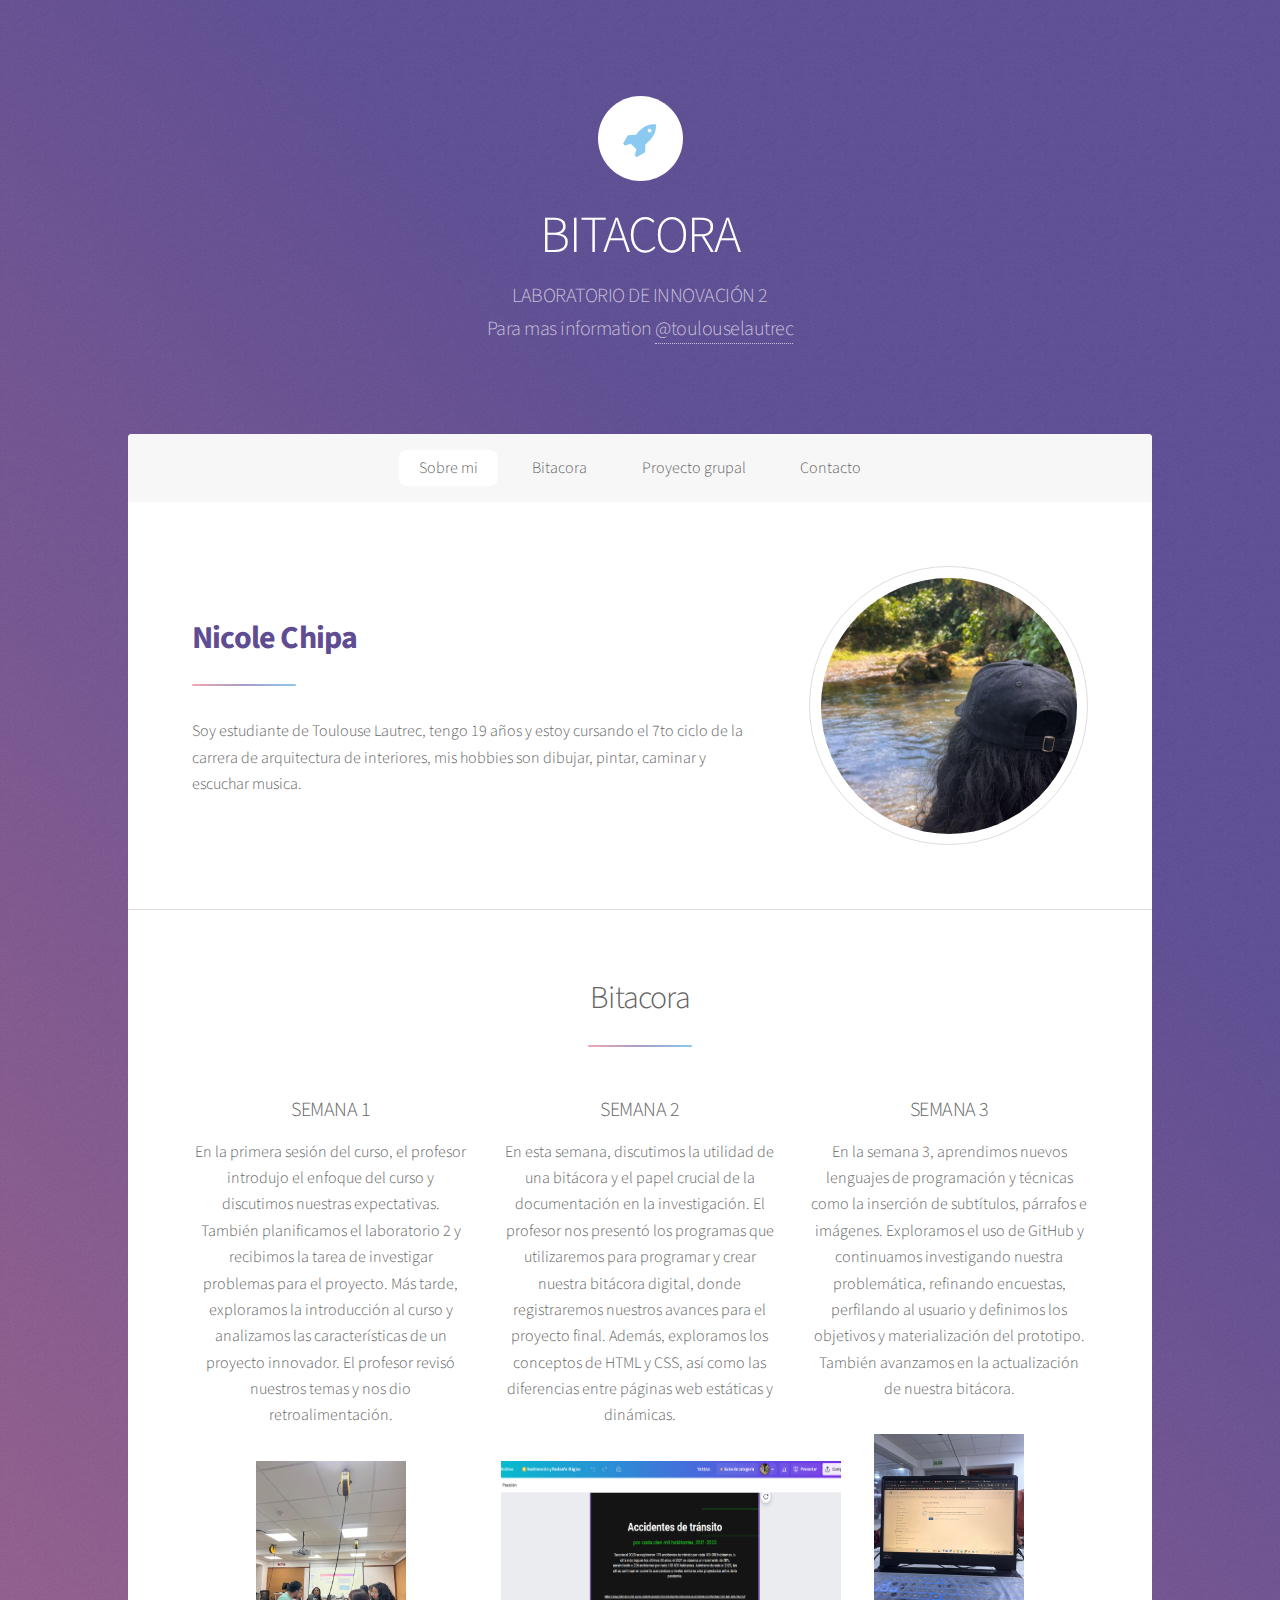
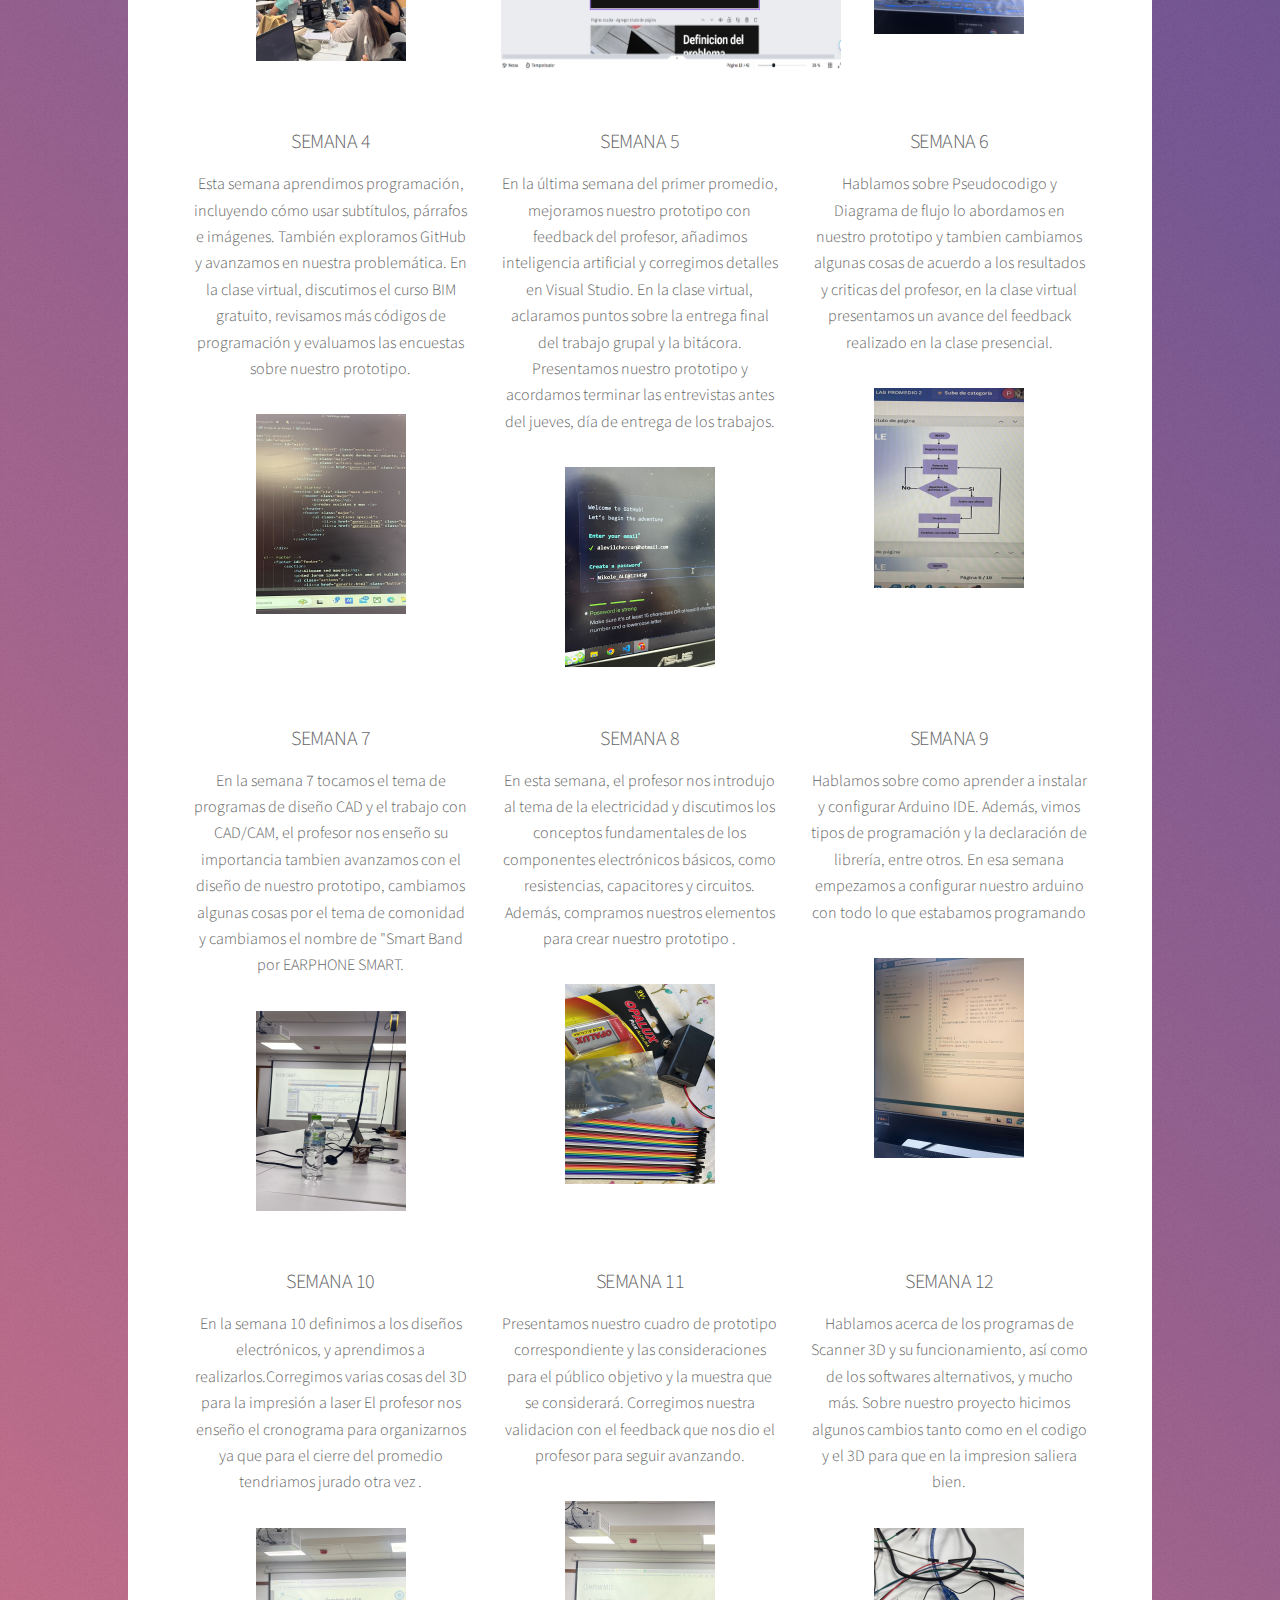
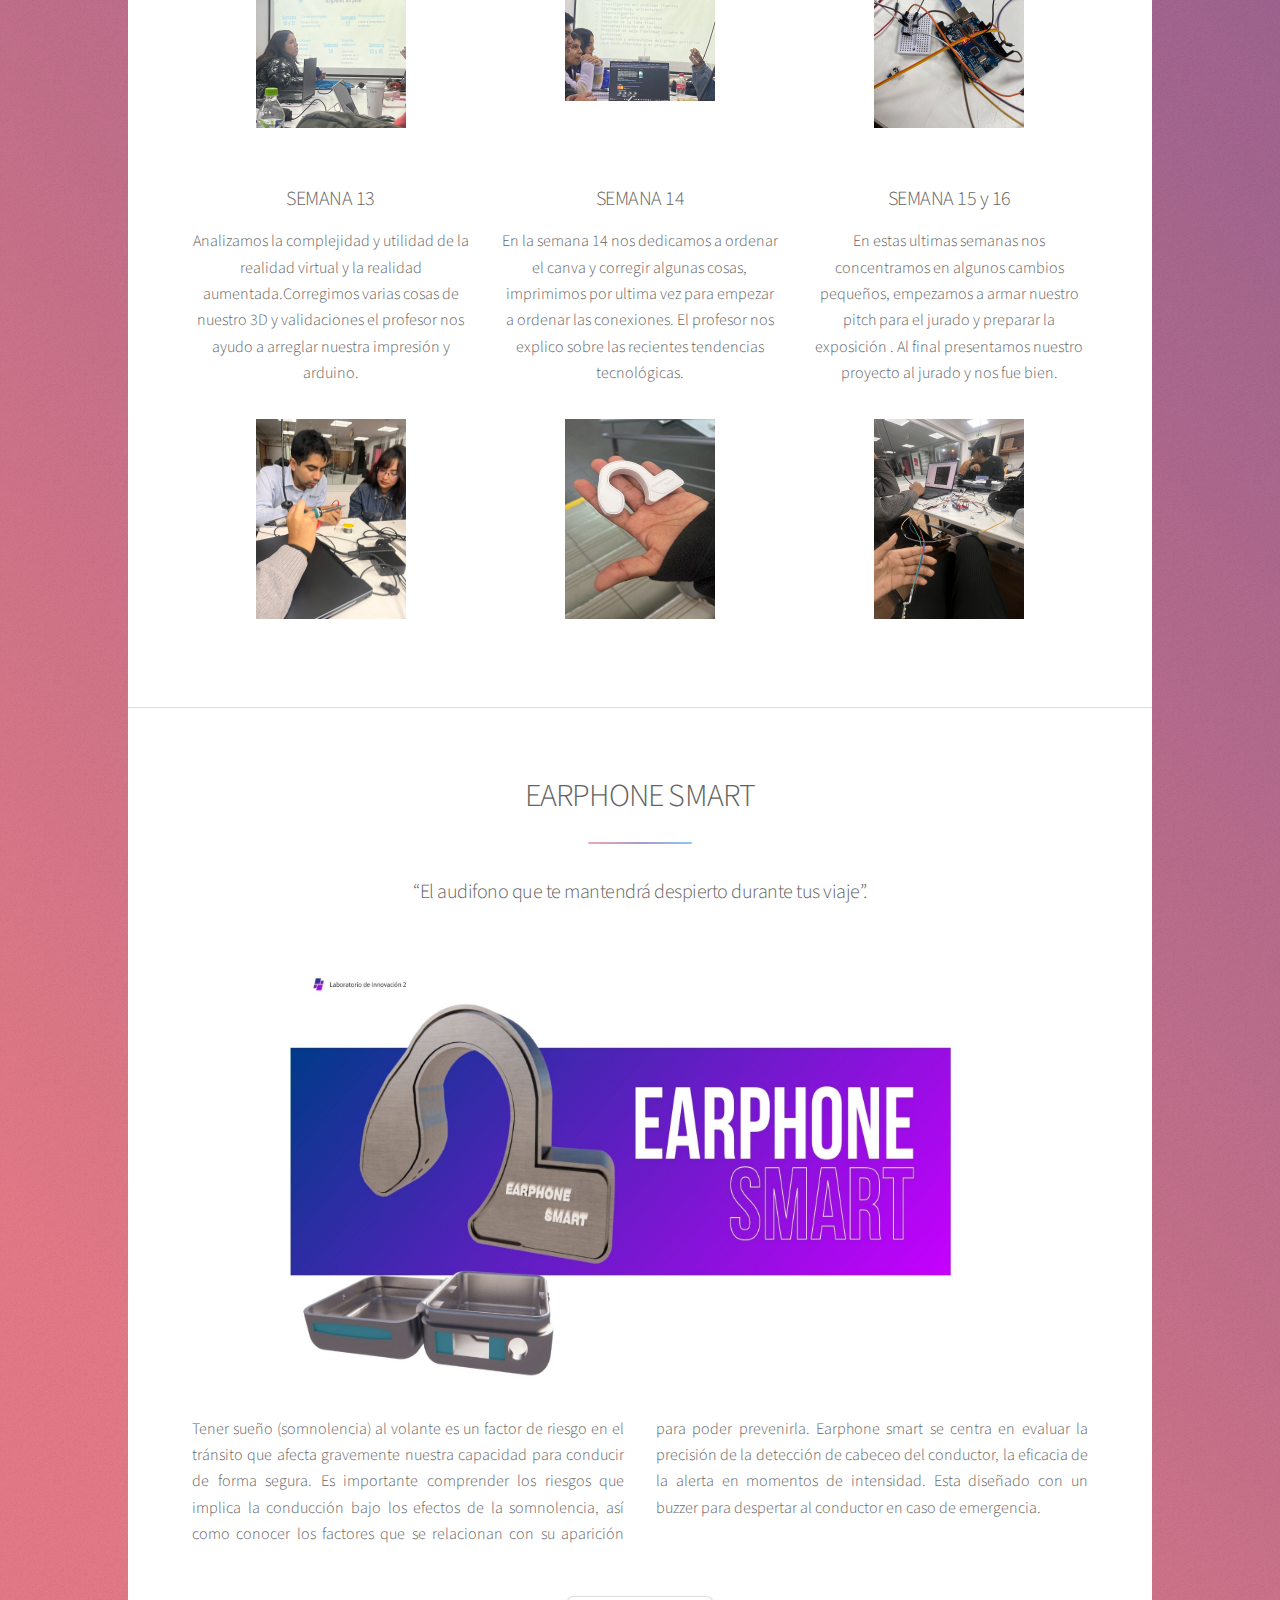
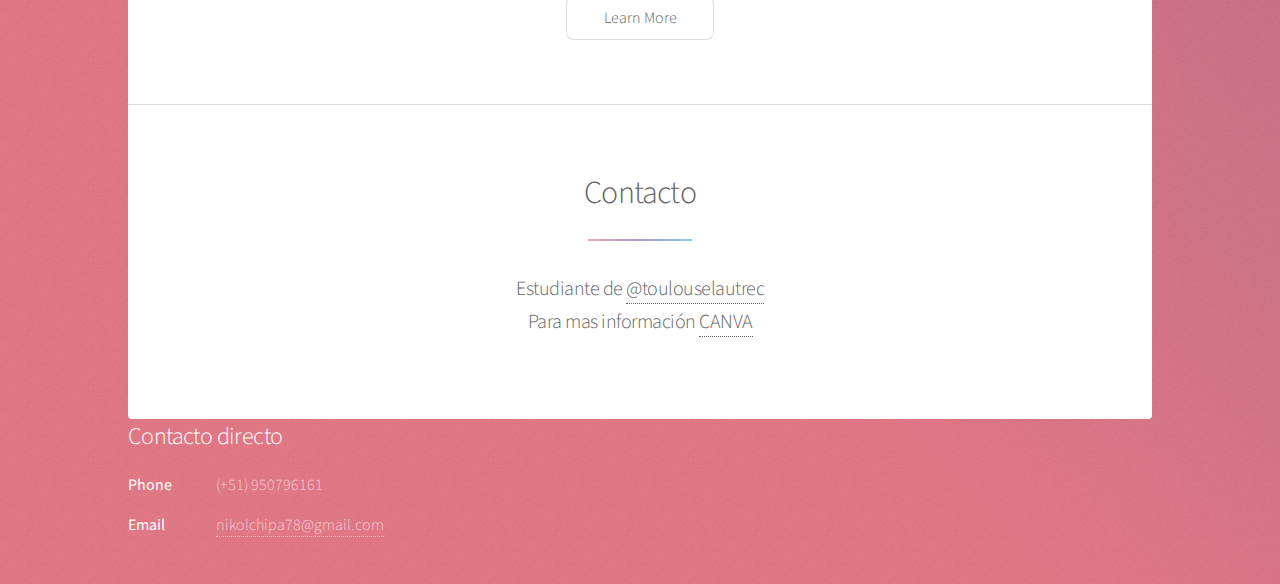
<file: index.html>
<!DOCTYPE HTML>
<!--
	Stellar by HTML5 UP
	html5up.net | @ajlkn
	Free for personal and commercial use under the CCA 3.0 license (html5up.net/license)
-->
<html>
	<head>
		<title>Stellar by HTML5 UP</title>
		<meta charset="utf-8" />
		<meta name="viewport" content="width=device-width, initial-scale=1, user-scalable=no" />
		<link rel="stylesheet" href="assets/css/main.css" />
		<noscript><link rel="stylesheet" href="assets/css/noscript.css" /></noscript>
	</head>
	<body class="is-preload">

		<!-- Wrapper -->
			<div id="wrapper">

				<!-- Header -->
					<header id="header" class="alt">
						<span class="logo"><img src="images/logo.svg" alt="" /></span>
						<h1>BITACORA</h1>
						<p>LABORATORIO DE INNOVACIÓN 2<br />
						Para mas information <a href="https://www.toulouselautrec.edu.pe/">@toulouselautrec</a></p>
					</header>

				<!-- Nav -->
					<nav id="nav">
						<ul>
							<li><a href="#intro" class="active">Sobre mi</a></li>
							<li><a href="#first">Bitacora </a></li>
							<li><a href="#second">Proyecto grupal</a></li>
							<li><a href="#cta">Contacto</a></li>
						</ul>
					</nav>

				<!-- Main -->
					<div id="main">

						<!-- Introduction -->
							<section id="intro" class="main">
								<div class="spotlight">
									<div class="content">
										<header class="major">
											<h2><section id="apellido">Nicole Chipa</section></h2> 
										</header>
										<p>Soy estudiante de Toulouse Lautrec, tengo 19 años y estoy cursando el 7to ciclo de la carrera de 
											arquitectura de interiores, mis hobbies son dibujar, pintar, caminar y escuchar musica.</p>
									
									</div>
									<span class="image"><img src="images/8bb386d6-a7e4-49b0-b180-651697956efc.jpg" alt="" /></span>
								</div>
							</section>

						<!-- First Section -->
							<section id="first" class="main special">
								<header class="major">
									<h2>Bitacora</h2>
								</header>
								<ul class="features">
									<li>
										
										<h3>SEMANA 1  </h3>
										<p>En la primera sesión del curso, el profesor introdujo el enfoque del curso y discutimos nuestras expectativas. También planificamos el laboratorio 2 y recibimos la tarea de investigar problemas para el proyecto. Más tarde, exploramos la introducción al curso y analizamos 
											las características de un proyecto innovador. El profesor revisó nuestros temas y nos dio retroalimentación.</p>
										</p>
										<img src="images/9793c8ec-373f-49dd-a27d-40536e18869d.jpg" alt="Descripción de la imagen" width="150" height="200">
										
									</li>
									<li>
								
										<h3>SEMANA 2 </h3>
										<p> En esta semana, discutimos la utilidad de una bitácora y el papel crucial de la documentación en la investigación. El profesor nos presentó los programas que utilizaremos para programar y crear nuestra bitácora digital, donde registraremos nuestros avances para el proyecto final.
											 Además, exploramos los conceptos de HTML y CSS, así como las diferencias entre páginas web estáticas y dinámicas.</p>
										<img src="images/Captura de pantalla 2024-04-14 013509.png" alt="Descripción de la imagen" width="340" height="210">
									</li>
									<li>
										
										<h3>SEMANA 3 </h3>
										<p> En la semana 3, aprendimos nuevos lenguajes de programación y técnicas como la inserción de subtítulos, párrafos e imágenes. Exploramos el uso de GitHub y continuamos investigando nuestra problemática, refinando encuestas, perfilando al usuario y definimos 
											los objetivos y materialización del prototipo. También avanzamos en la actualización de nuestra bitácora.  </p>
										<img src="images/s2.jpg" alt="Descripción de la imagen" width="150" height="200">
									</li>
									<li>
										
										<h3>SEMANA 4</h3>
										<p>Esta semana aprendimos programación, incluyendo cómo usar subtítulos, párrafos e imágenes. También exploramos GitHub y avanzamos en nuestra problemática. En la clase virtual, 
											discutimos el curso BIM gratuito, revisamos más códigos de programación y evaluamos las encuestas sobre nuestro prototipo. </p>
										<img src="images/82185d44-4c4d-4530-98d9-6b9be9795112.jpg" alt="Descripción de la imagen" width="150" height="200">
									</li>
									<li>
								
										<h3>SEMANA 5</h3>
										<p>En la última semana del primer promedio, mejoramos nuestro prototipo con feedback del profesor, añadimos inteligencia artificial y corregimos detalles en Visual Studio. En la clase virtual, aclaramos puntos sobre la entrega final del trabajo grupal y la bitácora. 
											Presentamos nuestro prototipo y acordamos terminar las entrevistas antes del jueves, día de entrega de los trabajos.
										</p>
										<img src="images/a603ffde-d052-453f-a49a-c79c7096da8a.jpg" alt="Descripción de la imagen" width="150" height="200">
									</li>
									<li>
										
										<h3>SEMANA 6</h3>
											<p>Hablamos sobre Pseudocodigo y Diagrama de flujo lo abordamos en nuestro prototipo y 
												tambien cambiamos algunas cosas de acuerdo a los resultados y criticas del profesor, en la clase virtual presentamos un avance 
											del  feedback realizado en la clase presencial. </p>
										<img src="images/peu semana 6.jpg" alt="Descripción de la imagen" width="150" height="200">
									</li>
									<li>
										
										<h3>SEMANA 7 </h3>
										<p> En la semana 7 tocamos el tema de programas de diseño CAD y el trabajo con CAD/CAM, el profesor nos enseño su importancia 
											tambien avanzamos con el diseño de nuestro prototipo, cambiamos algunas cosas por el tema de comonidad y cambiamos el nombre de "Smart Band por EARPHONE SMART.  

										</p>
										<img src="images/semana nose.jpg" alt="Descripción de la imagen" width="150" height="200">
									</li>
									<li>
										
										<h3>SEMANA 8 </h3>
										<p>En esta semana, el profesor nos introdujo al tema de la electricidad y discutimos los conceptos fundamentales de los componentes electrónicos básicos, como resistencias, capacitores y circuitos. Además, 
											compramos nuestros elementos para crear nuestro prototipo .</p>
										<img src="images/materiales.jpg" alt="Descripción de la imagen" width="150" height="200">
									</li>
									<li>
										
										<h3>SEMANA 9</h3>
										<p>Hablamos sobre como aprender a instalar y configurar Arduino IDE. 
											Además, vimos tipos de programación y la declaración de librería, entre otros. En esa semana empezamos a configurar nuestro arduino con todo lo que estabamos programando
										</p>
										<img src="images/coodigo semna 6.jpg" alt="Descripción de la imagen" width="150" height="200">
									</li>
									<li>
										
										<h3>SEMANA 10</h3>
										<p>En la semana 10 definimos a los diseños electrónicos, y aprendimos a realizarlos.Corregimos varias cosas del 3D para la impresión a laser 
											El profesor nos enseño el cronograma para organizarnos ya que para el cierre del promedio tendriamos jurado otra vez .
										</p>
										<img src="images/SEMANA 10 Y 11.jpg" alt="Descripción de la imagen" width="150" height="200">
									</li>
									<li>
										
										<h3>SEMANA 11</h3>
										<p> Presentamos nuestro cuadro de prototipo correspondiente y las consideraciones para el público objetivo y la muestra que se considerará.
											Corregimos nuestra validacion con el feedback que nos dio el profesor para seguir avanzando.										</p>
										<img src="images/yapepeppeep.jpg" alt="Descripción de la imagen" width="150" height="200">
									</li>
									<li>
										
										<h3>SEMANA 12</h3>
										<p>Hablamos acerca de los programas de Scanner 3D y su funcionamiento, así como de los softwares alternativos, y mucho más. Sobre nuestro proyecto 
											hicimos algunos cambios tanto como en el codigo y el 3D para que en la impresion saliera bien. 
										</p>
										<img src="images/semana 11.jpg" alt="Descripción de la imagen" width="150" height="200">
									</li>
									<li>
										
										<h3>SEMANA 13</h3>
										<p>Analizamos la complejidad y utilidad de la realidad virtual y la realidad aumentada.Corregimos varias cosas de nuestro 3D y validaciones
											el profesor nos ayudo a arreglar nuestra impresión y arduino.
										</p>
										<img src="images/SEMANA 13 PROFE.jpg" alt="Descripción de la imagen" width="150" height="200">
									</li>
									<li>
										
										<h3>SEMANA 14</h3>
										<p> En la semana 14 nos dedicamos a ordenar el canva y corregir algunas cosas, imprimimos por ultima vez para empezar a ordenar 
											las conexiones. El profesor nos explico sobre las recientes tendencias tecnológicas.
										</p>
										<img src="images/seman 14.jpg" alt="Descripción de la imagen" width="150" height="200">
									</li>
									<li>
										
										<h3>SEMANA 15 y 16 </h3>
										<p> En estas ultimas semanas nos concentramos en algunos cambios pequeños, empezamos a armar nuestro pitch para el jurado y preparar la exposición .
											 Al final presentamos nuestro proyecto al jurado y nos fue bien.  
										</p>
										<img src="images/ULTIMO 15.jpg" alt="Descripción de la imagen" width="150" height="200">
									</li>
									
								
								</footer>
							</section>

						<!-- Second Section -->
							<section id="second" class="main special">
								<header class="major">
									<h2>EARPHONE SMART</h2>
									<p>“El audifono que te mantendrá despierto durante tus viaje”.</p>
								</header>
								<img src="images/TAREAS (2).jpg" alt="Descripción de la imagen" width="700" height="450">

								<p class="content">Tener sueño (somnolencia) al volante es un factor de riesgo en el tránsito
									 que afecta gravemente nuestra capacidad para conducir de forma segura. Es importante comprender 
									 los riesgos que implica la conducción bajo los efectos de la somnolencia, así como conocer los 
									 factores que se relacionan con su aparición para poder prevenirla. Earphone smart se centra en evaluar la precisión de la detección de cabeceo del conductor, la eficacia de la alerta en momentos de intensidad.
									 Esta diseñado con un buzzer para despertar al conductor en caso de emergencia. 
									</p>
								<footer class="major">
									<ul class="actions special">
										<li><a href="generic.html" class="button">Learn More</a></li>
									</ul>
								</footer>
							</section>

						<!-- Get Started -->
							<section id="cta" class="main special">
								<header class="major">
									<h2>Contacto</h2>
									<p>Estudiante de <a href="https://www.toulouselautrec.edu.pe/">@toulouselautrec</a>
										<br />Para mas información <a href="https://www.canva.com/design/DAGARaYHQck/Kum3zrdkdpAxHCFFTRTJiA/edit"> CANVA </a></p>
								</header>
							
							</section>

					</div>

			
						<section>
							<h2>Contacto directo</h2>
							<dl class="alt">
								
								<dt>Phone</dt>
								<dd>(+51) 950796161</dd>
								<dt>Email</dt>
								<dd><a href="#">nikolchipa78@gmail.com</a></dd>
							</dl>
							
						</section>
						

			</div>

		<!-- Scripts -->
			<script src="assets/js/jquery.min.js"></script>
			<script src="assets/js/jquery.scrollex.min.js"></script>
			<script src="assets/js/jquery.scrolly.min.js"></script>
			<script src="assets/js/browser.min.js"></script>
			<script src="assets/js/breakpoints.min.js"></script>
			<script src="assets/js/util.js"></script>
			<script src="assets/js/main.js"></script>

	</body>
</html>
</file>
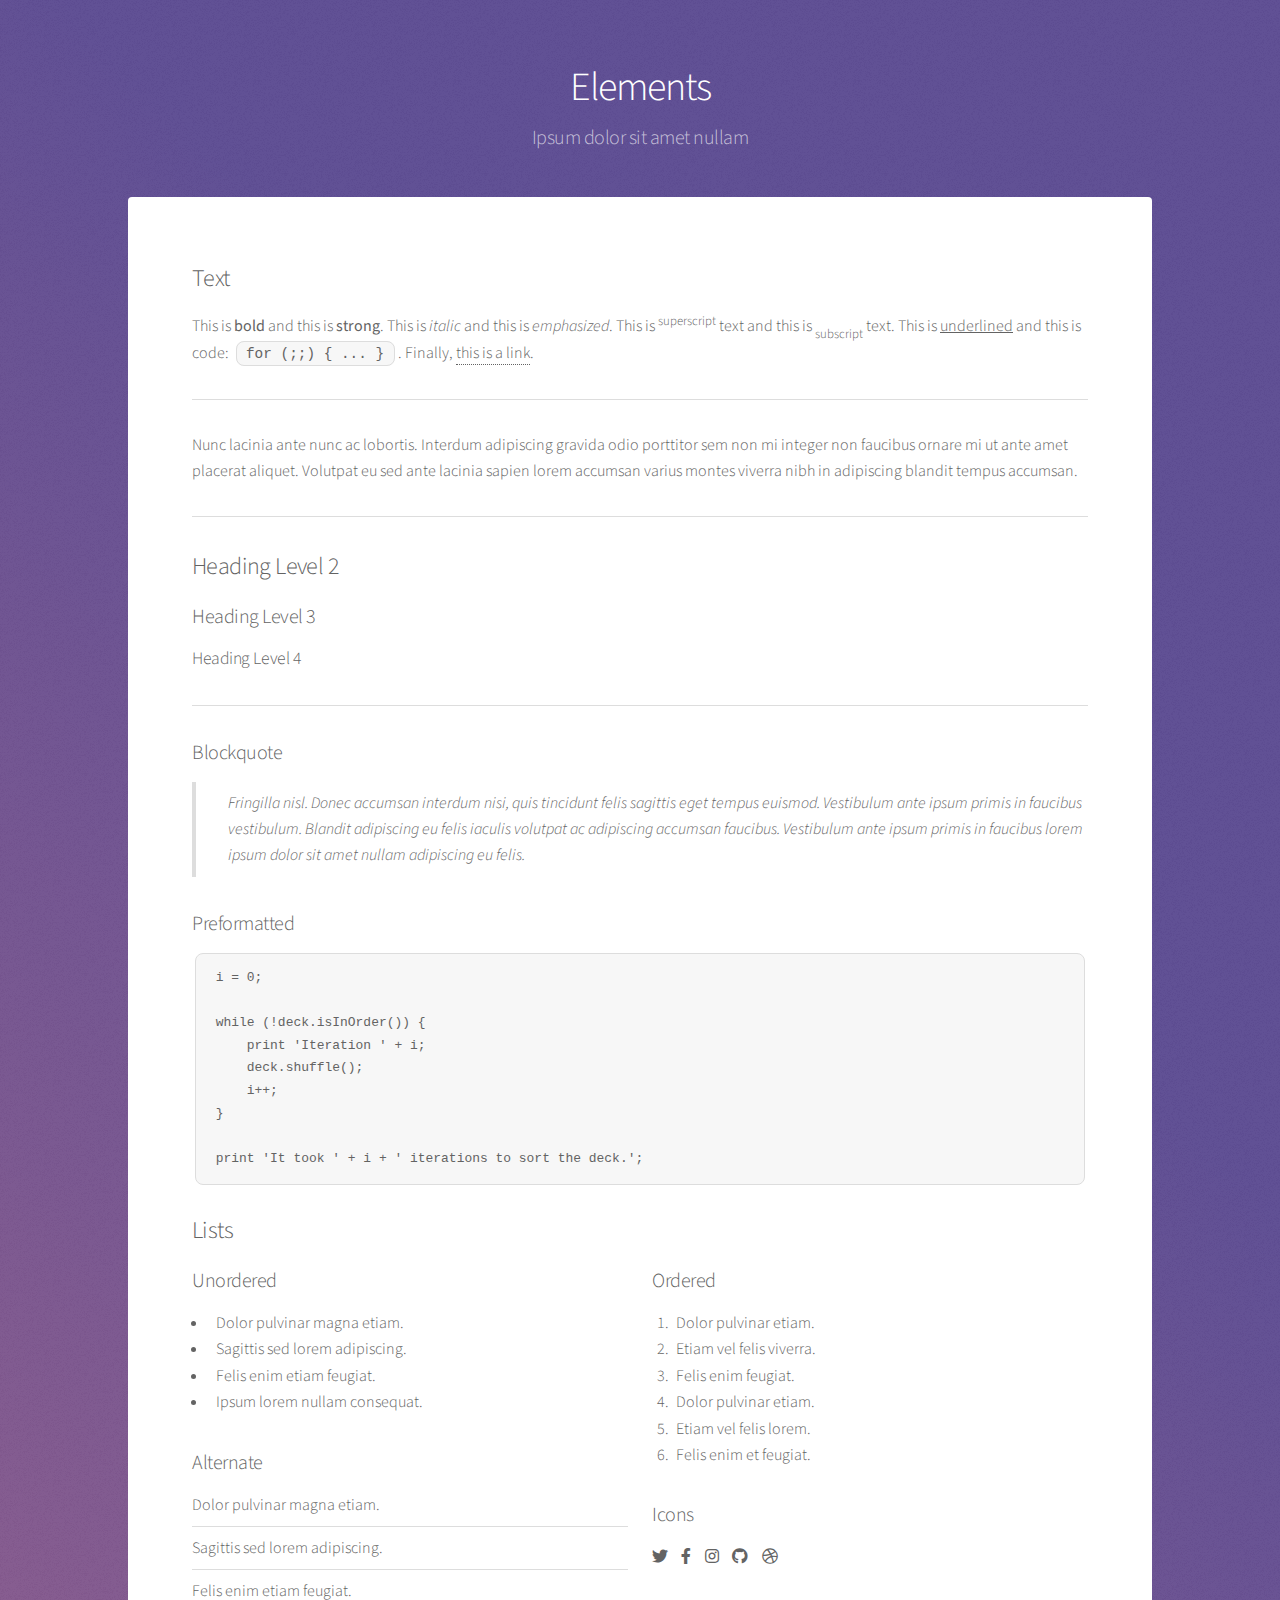
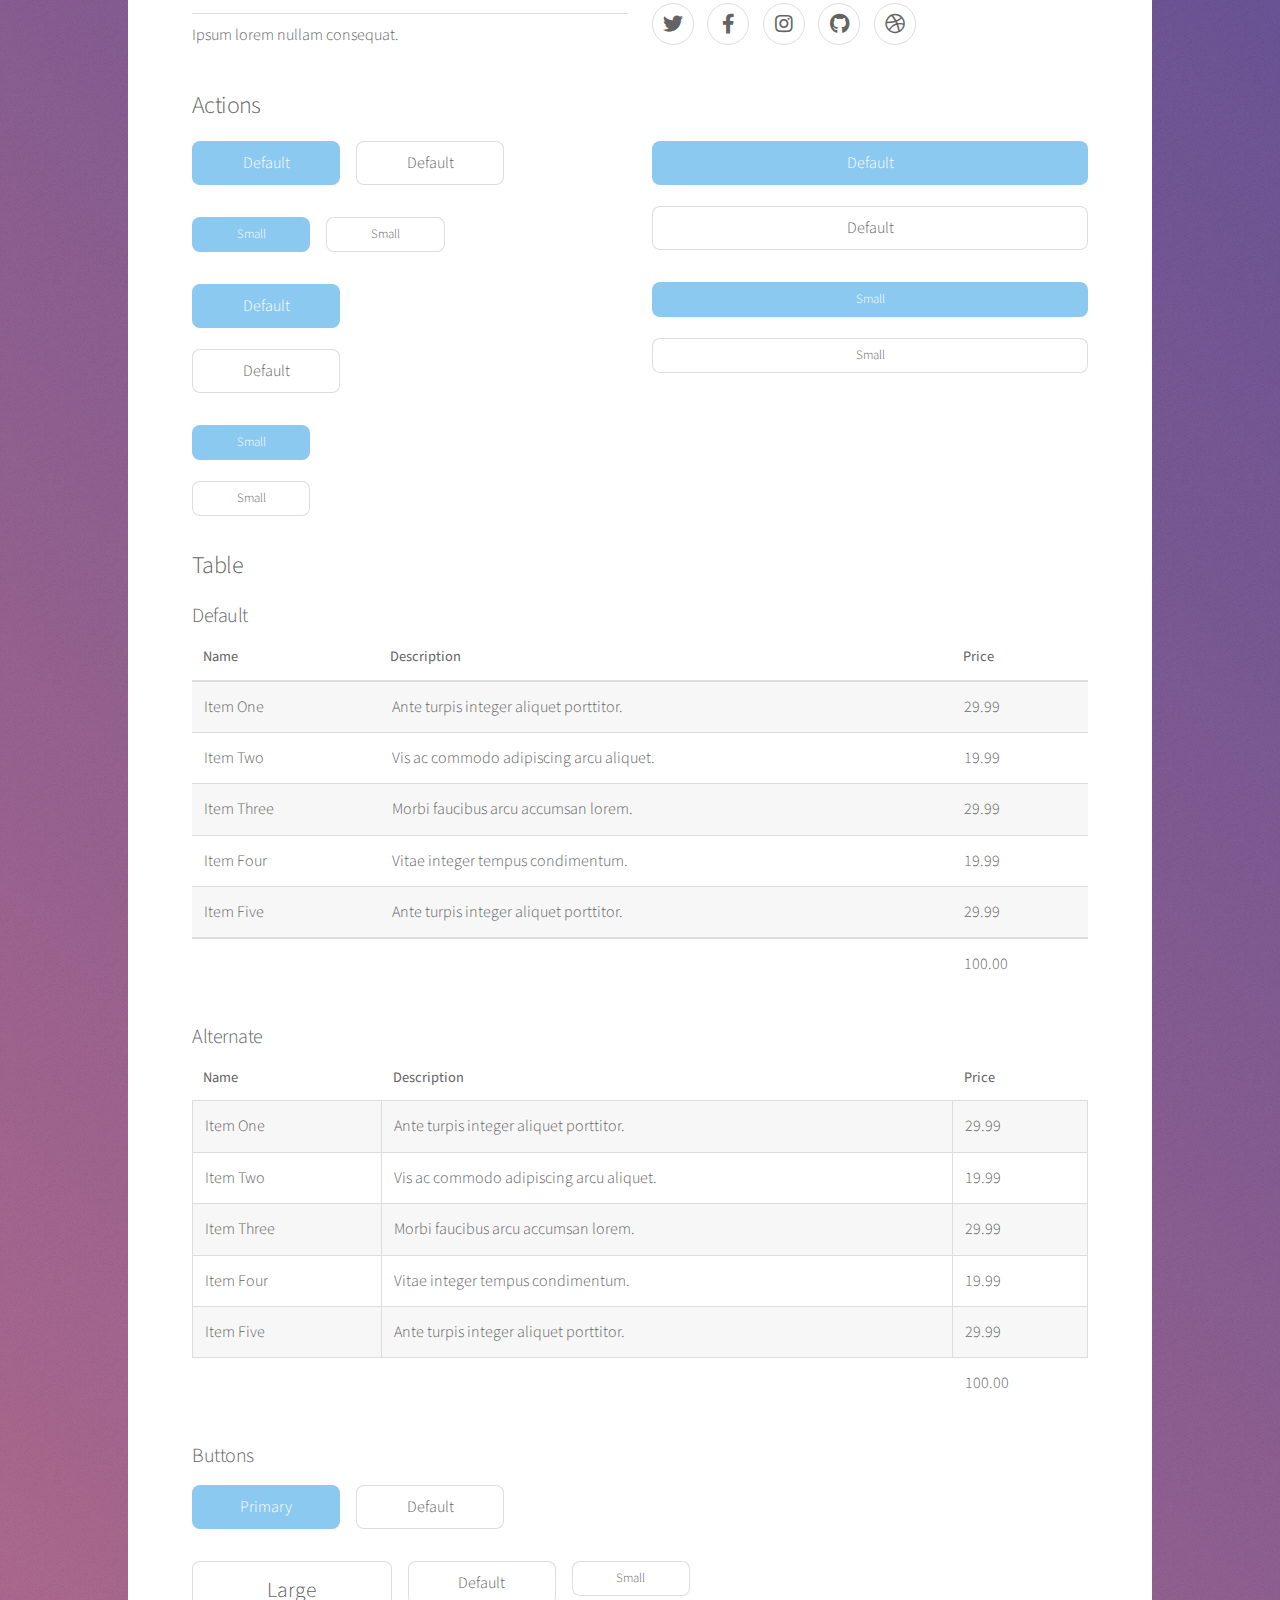
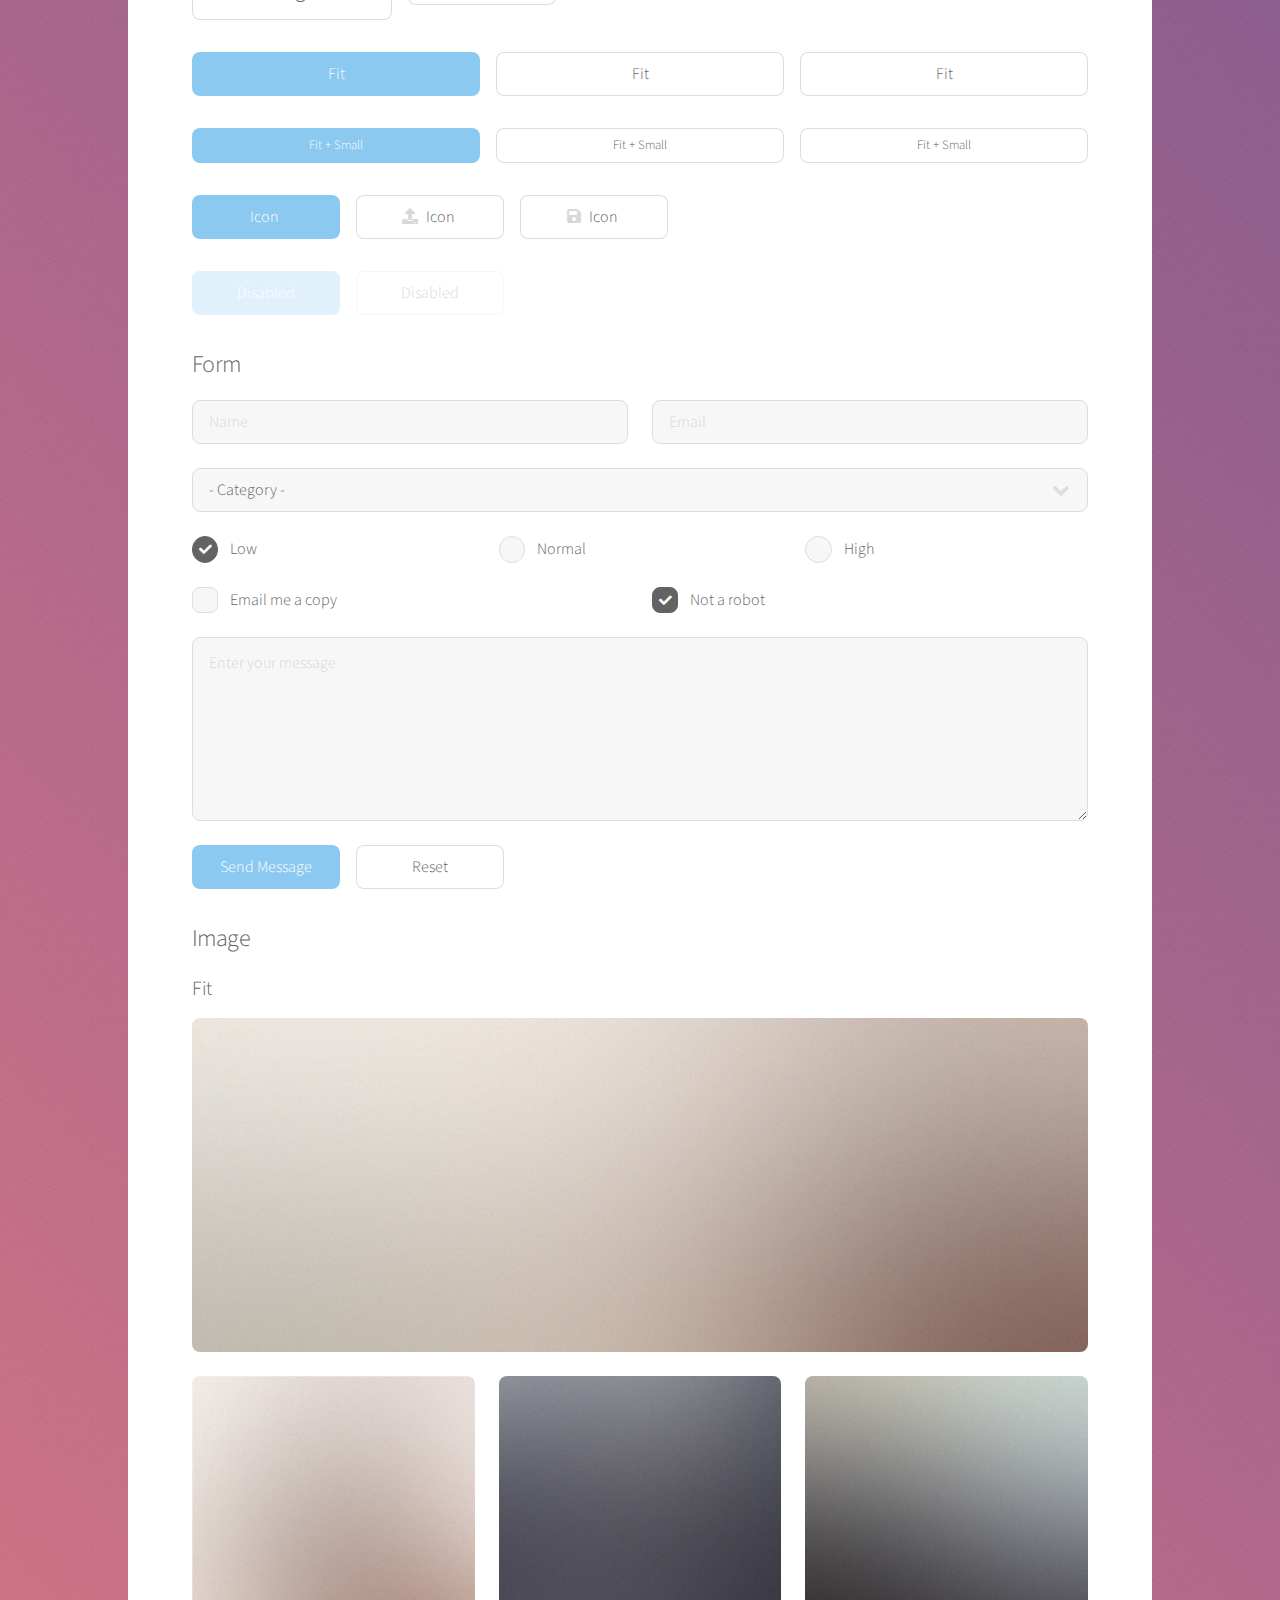
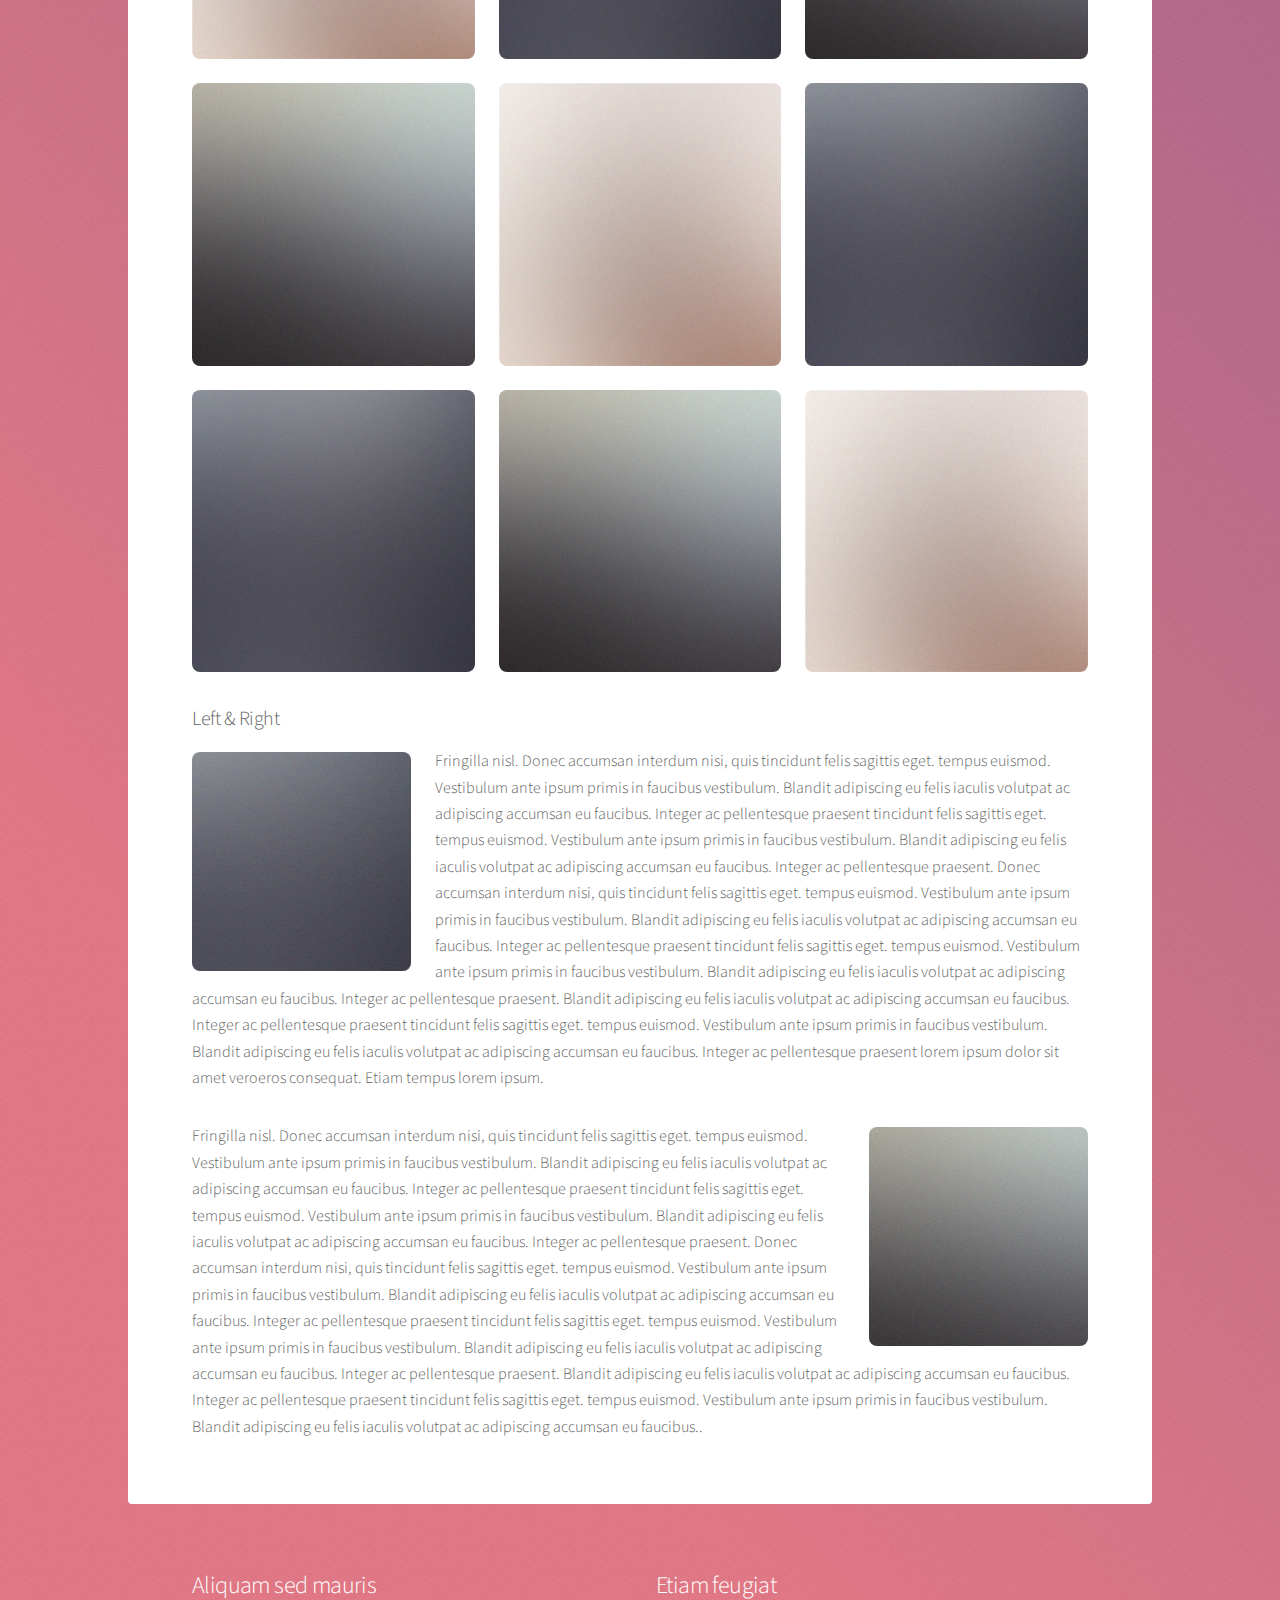
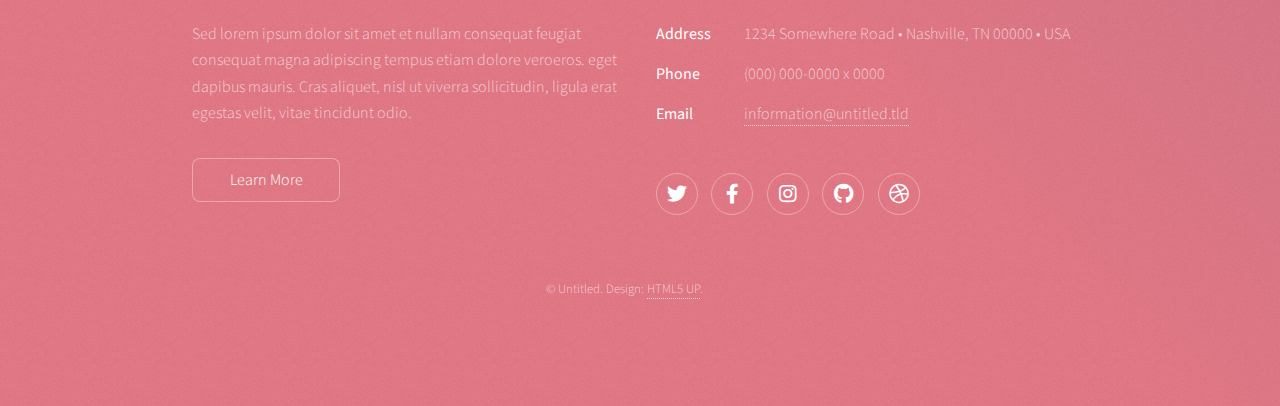
<file: elements.html>
<!DOCTYPE HTML>
<!--
	Stellar by HTML5 UP
	html5up.net | @ajlkn
	Free for personal and commercial use under the CCA 3.0 license (html5up.net/license)
-->
<html>
	<head>
		<title>Elements - Stellar by HTML5 UP</title>
		<meta charset="utf-8" />
		<meta name="viewport" content="width=device-width, initial-scale=1, user-scalable=no" />
		<link rel="stylesheet" href="assets/css/main.css" />
		<noscript><link rel="stylesheet" href="assets/css/noscript.css" /></noscript>
	</head>
	<body class="is-preload">

		<!-- Wrapper -->
			<div id="wrapper">

				<!-- Header -->
					<header id="header">
						<h1>Elements</h1>
						<p>Ipsum dolor sit amet nullam</p>
					</header>

				<!-- Main -->
					<div id="main">

						<!-- Content -->
							<section id="content" class="main">

								<!-- Text -->
									<section>
										<h2>Text</h2>
										<p>This is <b>bold</b> and this is <strong>strong</strong>. This is <i>italic</i> and this is <em>emphasized</em>.
										This is <sup>superscript</sup> text and this is <sub>subscript</sub> text.
										This is <u>underlined</u> and this is code: <code>for (;;) { ... }</code>. Finally, <a href="#">this is a link</a>.</p>
										<hr />
										<p>Nunc lacinia ante nunc ac lobortis. Interdum adipiscing gravida odio porttitor sem non mi integer non faucibus ornare mi ut ante amet placerat aliquet. Volutpat eu sed ante lacinia sapien lorem accumsan varius montes viverra nibh in adipiscing blandit tempus accumsan.</p>
										<hr />
										<h2>Heading Level 2</h2>
										<h3>Heading Level 3</h3>
										<h4>Heading Level 4</h4>
										<hr />
										<h3>Blockquote</h3>
										<blockquote>Fringilla nisl. Donec accumsan interdum nisi, quis tincidunt felis sagittis eget tempus euismod. Vestibulum ante ipsum primis in faucibus vestibulum. Blandit adipiscing eu felis iaculis volutpat ac adipiscing accumsan faucibus. Vestibulum ante ipsum primis in faucibus lorem ipsum dolor sit amet nullam adipiscing eu felis.</blockquote>
										<h3>Preformatted</h3>
										<pre><code>i = 0;

while (!deck.isInOrder()) {
    print 'Iteration ' + i;
    deck.shuffle();
    i++;
}

print 'It took ' + i + ' iterations to sort the deck.';</code></pre>
									</section>

								<!-- Lists -->
									<section>
										<h2>Lists</h2>
										<div class="row">
											<div class="col-6 col-12-medium">
												<h3>Unordered</h3>
												<ul>
													<li>Dolor pulvinar magna etiam.</li>
													<li>Sagittis sed lorem adipiscing.</li>
													<li>Felis enim etiam feugiat.</li>
													<li>Ipsum lorem nullam consequat.</li>
												</ul>
												<h3>Alternate</h3>
												<ul class="alt">
													<li>Dolor pulvinar magna etiam.</li>
													<li>Sagittis sed lorem adipiscing.</li>
													<li>Felis enim etiam feugiat.</li>
													<li>Ipsum lorem nullam consequat.</li>
												</ul>
											</div>
											<div class="col-6 col-12-medium">
												<h3>Ordered</h3>
												<ol>
													<li>Dolor pulvinar etiam.</li>
													<li>Etiam vel felis viverra.</li>
													<li>Felis enim feugiat.</li>
													<li>Dolor pulvinar etiam.</li>
													<li>Etiam vel felis lorem.</li>
													<li>Felis enim et feugiat.</li>
												</ol>
												<h3>Icons</h3>
												<ul class="icons">
													<li><a href="#" class="icon brands fa-twitter"><span class="label">Twitter</span></a></li>
													<li><a href="#" class="icon brands fa-facebook-f"><span class="label">Facebook</span></a></li>
													<li><a href="#" class="icon brands fa-instagram"><span class="label">Instagram</span></a></li>
													<li><a href="#" class="icon brands fa-github"><span class="label">GitHub</span></a></li>
													<li><a href="#" class="icon brands fa-dribbble"><span class="label">Dribbble</span></a></li>
												</ul>
												<ul class="icons">
													<li><a href="#" class="icon brands alt fa-twitter"><span class="label">Twitter</span></a></li>
													<li><a href="#" class="icon brands alt fa-facebook-f"><span class="label">Facebook</span></a></li>
													<li><a href="#" class="icon brands alt fa-instagram"><span class="label">Instagram</span></a></li>
													<li><a href="#" class="icon brands alt fa-github"><span class="label">GitHub</span></a></li>
													<li><a href="#" class="icon brands alt fa-dribbble"><span class="label">Dribbble</span></a></li>
												</ul>
											</div>
										</div>
										<h2>Actions</h2>
										<div class="row">
											<div class="col-6 col-12-medium">
												<ul class="actions">
													<li><a href="#" class="button primary">Default</a></li>
													<li><a href="#" class="button">Default</a></li>
												</ul>
												<ul class="actions small">
													<li><a href="#" class="button primary small">Small</a></li>
													<li><a href="#" class="button small">Small</a></li>
												</ul>
												<ul class="actions stacked">
													<li><a href="#" class="button primary">Default</a></li>
													<li><a href="#" class="button">Default</a></li>
												</ul>
												<ul class="actions stacked">
													<li><a href="#" class="button primary small">Small</a></li>
													<li><a href="#" class="button small">Small</a></li>
												</ul>
											</div>
											<div class="col-6 col-12-medium">
												<ul class="actions stacked">
													<li><a href="#" class="button primary fit">Default</a></li>
													<li><a href="#" class="button fit">Default</a></li>
												</ul>
												<ul class="actions stacked">
													<li><a href="#" class="button primary small fit">Small</a></li>
													<li><a href="#" class="button small fit">Small</a></li>
												</ul>
											</div>
										</div>
									</section>

								<!-- Table -->
									<section>
										<h2>Table</h2>
										<h3>Default</h3>
										<div class="table-wrapper">
											<table>
												<thead>
													<tr>
														<th>Name</th>
														<th>Description</th>
														<th>Price</th>
													</tr>
												</thead>
												<tbody>
													<tr>
														<td>Item One</td>
														<td>Ante turpis integer aliquet porttitor.</td>
														<td>29.99</td>
													</tr>
													<tr>
														<td>Item Two</td>
														<td>Vis ac commodo adipiscing arcu aliquet.</td>
														<td>19.99</td>
													</tr>
													<tr>
														<td>Item Three</td>
														<td> Morbi faucibus arcu accumsan lorem.</td>
														<td>29.99</td>
													</tr>
													<tr>
														<td>Item Four</td>
														<td>Vitae integer tempus condimentum.</td>
														<td>19.99</td>
													</tr>
													<tr>
														<td>Item Five</td>
														<td>Ante turpis integer aliquet porttitor.</td>
														<td>29.99</td>
													</tr>
												</tbody>
												<tfoot>
													<tr>
														<td colspan="2"></td>
														<td>100.00</td>
													</tr>
												</tfoot>
											</table>
										</div>

										<h3>Alternate</h3>
										<div class="table-wrapper">
											<table class="alt">
												<thead>
													<tr>
														<th>Name</th>
														<th>Description</th>
														<th>Price</th>
													</tr>
												</thead>
												<tbody>
													<tr>
														<td>Item One</td>
														<td>Ante turpis integer aliquet porttitor.</td>
														<td>29.99</td>
													</tr>
													<tr>
														<td>Item Two</td>
														<td>Vis ac commodo adipiscing arcu aliquet.</td>
														<td>19.99</td>
													</tr>
													<tr>
														<td>Item Three</td>
														<td> Morbi faucibus arcu accumsan lorem.</td>
														<td>29.99</td>
													</tr>
													<tr>
														<td>Item Four</td>
														<td>Vitae integer tempus condimentum.</td>
														<td>19.99</td>
													</tr>
													<tr>
														<td>Item Five</td>
														<td>Ante turpis integer aliquet porttitor.</td>
														<td>29.99</td>
													</tr>
												</tbody>
												<tfoot>
													<tr>
														<td colspan="2"></td>
														<td>100.00</td>
													</tr>
												</tfoot>
											</table>
										</div>
									</section>

								<!-- Buttons -->
									<section>
										<h3>Buttons</h3>
										<ul class="actions">
											<li><a href="#" class="button primary">Primary</a></li>
											<li><a href="#" class="button">Default</a></li>
										</ul>
										<ul class="actions">
											<li><a href="#" class="button large">Large</a></li>
											<li><a href="#" class="button">Default</a></li>
											<li><a href="#" class="button small">Small</a></li>
										</ul>
										<ul class="actions fit">
											<li><a href="#" class="button primary fit">Fit</a></li>
											<li><a href="#" class="button fit">Fit</a></li>
											<li><a href="#" class="button fit">Fit</a></li>
										</ul>
										<ul class="actions fit small">
											<li><a href="#" class="button primary fit small">Fit + Small</a></li>
											<li><a href="#" class="button fit small">Fit + Small</a></li>
											<li><a href="#" class="button fit small">Fit + Small</a></li>
										</ul>
										<ul class="actions">
											<li><a href="#" class="button primary icon solidfa-download">Icon</a></li>
											<li><a href="#" class="button icon solid fa-upload">Icon</a></li>
											<li><a href="#" class="button icon solid fa-save">Icon</a></li>
										</ul>
										<ul class="actions">
											<li><span class="button primary disabled">Disabled</span></li>
											<li><span class="button disabled">Disabled</span></li>
										</ul>
									</section>

								<!-- Form -->
									<section>
										<h2>Form</h2>
										<form method="post" action="#">
											<div class="row gtr-uniform">
												<div class="col-6 col-12-xsmall">
													<input type="text" name="demo-name" id="demo-name" value="" placeholder="Name" />
												</div>
												<div class="col-6 col-12-xsmall">
													<input type="email" name="demo-email" id="demo-email" value="" placeholder="Email" />
												</div>
												<div class="col-12">
													<select name="demo-category" id="demo-category">
														<option value="">- Category -</option>
														<option value="1">Manufacturing</option>
														<option value="1">Shipping</option>
														<option value="1">Administration</option>
														<option value="1">Human Resources</option>
													</select>
												</div>
												<div class="col-4 col-12-small">
													<input type="radio" id="demo-priority-low" name="demo-priority" checked>
													<label for="demo-priority-low">Low</label>
												</div>
												<div class="col-4 col-12-small">
													<input type="radio" id="demo-priority-normal" name="demo-priority">
													<label for="demo-priority-normal">Normal</label>
												</div>
												<div class="col-4 col-12-small">
													<input type="radio" id="demo-priority-high" name="demo-priority">
													<label for="demo-priority-high">High</label>
												</div>
												<div class="col-6 col-12-small">
													<input type="checkbox" id="demo-copy" name="demo-copy">
													<label for="demo-copy">Email me a copy</label>
												</div>
												<div class="col-6 col-12-small">
													<input type="checkbox" id="demo-human" name="demo-human" checked>
													<label for="demo-human">Not a robot</label>
												</div>
												<div class="col-12">
													<textarea name="demo-message" id="demo-message" placeholder="Enter your message" rows="6"></textarea>
												</div>
												<div class="col-12">
													<ul class="actions">
														<li><input type="submit" value="Send Message" class="primary" /></li>
														<li><input type="reset" value="Reset" /></li>
													</ul>
												</div>
											</div>
										</form>
									</section>

								<!-- Image -->
									<section>
										<h2>Image</h2>
										<h3>Fit</h3>
										<div class="box alt">
											<div class="row gtr-uniform">
												<div class="col-12"><span class="image fit"><img src="images/pic04.jpg" alt="" /></span></div>
												<div class="col-4"><span class="image fit"><img src="images/pic01.jpg" alt="" /></span></div>
												<div class="col-4"><span class="image fit"><img src="images/pic02.jpg" alt="" /></span></div>
												<div class="col-4"><span class="image fit"><img src="images/pic03.jpg" alt="" /></span></div>
												<div class="col-4"><span class="image fit"><img src="images/pic03.jpg" alt="" /></span></div>
												<div class="col-4"><span class="image fit"><img src="images/pic01.jpg" alt="" /></span></div>
												<div class="col-4"><span class="image fit"><img src="images/pic02.jpg" alt="" /></span></div>
												<div class="col-4"><span class="image fit"><img src="images/pic02.jpg" alt="" /></span></div>
												<div class="col-4"><span class="image fit"><img src="images/pic03.jpg" alt="" /></span></div>
												<div class="col-4"><span class="image fit"><img src="images/pic01.jpg" alt="" /></span></div>
											</div>
										</div>
										<h3>Left &amp; Right</h3>
										<p><span class="image left"><img src="images/pic05.jpg" alt="" /></span>Fringilla nisl. Donec accumsan interdum nisi, quis tincidunt felis sagittis eget. tempus euismod. Vestibulum ante ipsum primis in faucibus vestibulum. Blandit adipiscing eu felis iaculis volutpat ac adipiscing accumsan eu faucibus. Integer ac pellentesque praesent tincidunt felis sagittis eget. tempus euismod. Vestibulum ante ipsum primis in faucibus vestibulum. Blandit adipiscing eu felis iaculis volutpat ac adipiscing accumsan eu faucibus. Integer ac pellentesque praesent. Donec accumsan interdum nisi, quis tincidunt felis sagittis eget. tempus euismod. Vestibulum ante ipsum primis in faucibus vestibulum. Blandit adipiscing eu felis iaculis volutpat ac adipiscing accumsan eu faucibus. Integer ac pellentesque praesent tincidunt felis sagittis eget. tempus euismod. Vestibulum ante ipsum primis in faucibus vestibulum. Blandit adipiscing eu felis iaculis volutpat ac adipiscing accumsan eu faucibus. Integer ac pellentesque praesent. Blandit adipiscing eu felis iaculis volutpat ac adipiscing accumsan eu faucibus. Integer ac pellentesque praesent tincidunt felis sagittis eget. tempus euismod. Vestibulum ante ipsum primis in faucibus vestibulum. Blandit adipiscing eu felis iaculis volutpat ac adipiscing accumsan eu faucibus. Integer ac pellentesque praesent lorem ipsum dolor sit amet veroeros consequat. Etiam tempus lorem ipsum.</p>
										<p><span class="image right"><img src="images/pic06.jpg" alt="" /></span>Fringilla nisl. Donec accumsan interdum nisi, quis tincidunt felis sagittis eget. tempus euismod. Vestibulum ante ipsum primis in faucibus vestibulum. Blandit adipiscing eu felis iaculis volutpat ac adipiscing accumsan eu faucibus. Integer ac pellentesque praesent tincidunt felis sagittis eget. tempus euismod. Vestibulum ante ipsum primis in faucibus vestibulum. Blandit adipiscing eu felis iaculis volutpat ac adipiscing accumsan eu faucibus. Integer ac pellentesque praesent. Donec accumsan interdum nisi, quis tincidunt felis sagittis eget. tempus euismod. Vestibulum ante ipsum primis in faucibus vestibulum. Blandit adipiscing eu felis iaculis volutpat ac adipiscing accumsan eu faucibus. Integer ac pellentesque praesent tincidunt felis sagittis eget. tempus euismod. Vestibulum ante ipsum primis in faucibus vestibulum. Blandit adipiscing eu felis iaculis volutpat ac adipiscing accumsan eu faucibus. Integer ac pellentesque praesent. Blandit adipiscing eu felis iaculis volutpat ac adipiscing accumsan eu faucibus. Integer ac pellentesque praesent tincidunt felis sagittis eget. tempus euismod. Vestibulum ante ipsum primis in faucibus vestibulum. Blandit adipiscing eu felis iaculis volutpat ac adipiscing accumsan eu faucibus..</p>
									</section>

							</section>

					</div>

				<!-- Footer -->
					<footer id="footer">
						<section>
							<h2>Aliquam sed mauris</h2>
							<p>Sed lorem ipsum dolor sit amet et nullam consequat feugiat consequat magna adipiscing tempus etiam dolore veroeros. eget dapibus mauris. Cras aliquet, nisl ut viverra sollicitudin, ligula erat egestas velit, vitae tincidunt odio.</p>
							<ul class="actions">
								<li><a href="#" class="button">Learn More</a></li>
							</ul>
						</section>
						<section>
							<h2>Etiam feugiat</h2>
							<dl class="alt">
								<dt>Address</dt>
								<dd>1234 Somewhere Road &bull; Nashville, TN 00000 &bull; USA</dd>
								<dt>Phone</dt>
								<dd>(000) 000-0000 x 0000</dd>
								<dt>Email</dt>
								<dd><a href="#">information@untitled.tld</a></dd>
							</dl>
							<ul class="icons">
								<li><a href="#" class="icon brands fa-twitter alt"><span class="label">Twitter</span></a></li>
								<li><a href="#" class="icon brands fa-facebook-f alt"><span class="label">Facebook</span></a></li>
								<li><a href="#" class="icon brands fa-instagram alt"><span class="label">Instagram</span></a></li>
								<li><a href="#" class="icon brands fa-github alt"><span class="label">GitHub</span></a></li>
								<li><a href="#" class="icon brands fa-dribbble alt"><span class="label">Dribbble</span></a></li>
							</ul>
						</section>
						<p class="copyright">&copy; Untitled. Design: <a href="https://html5up.net">HTML5 UP</a>.</p>
					</footer>

			</div>

		<!-- Scripts -->
			<script src="assets/js/jquery.min.js"></script>
			<script src="assets/js/jquery.scrollex.min.js"></script>
			<script src="assets/js/jquery.scrolly.min.js"></script>
			<script src="assets/js/browser.min.js"></script>
			<script src="assets/js/breakpoints.min.js"></script>
			<script src="assets/js/util.js"></script>
			<script src="assets/js/main.js"></script>

	</body>
</html>
</file>
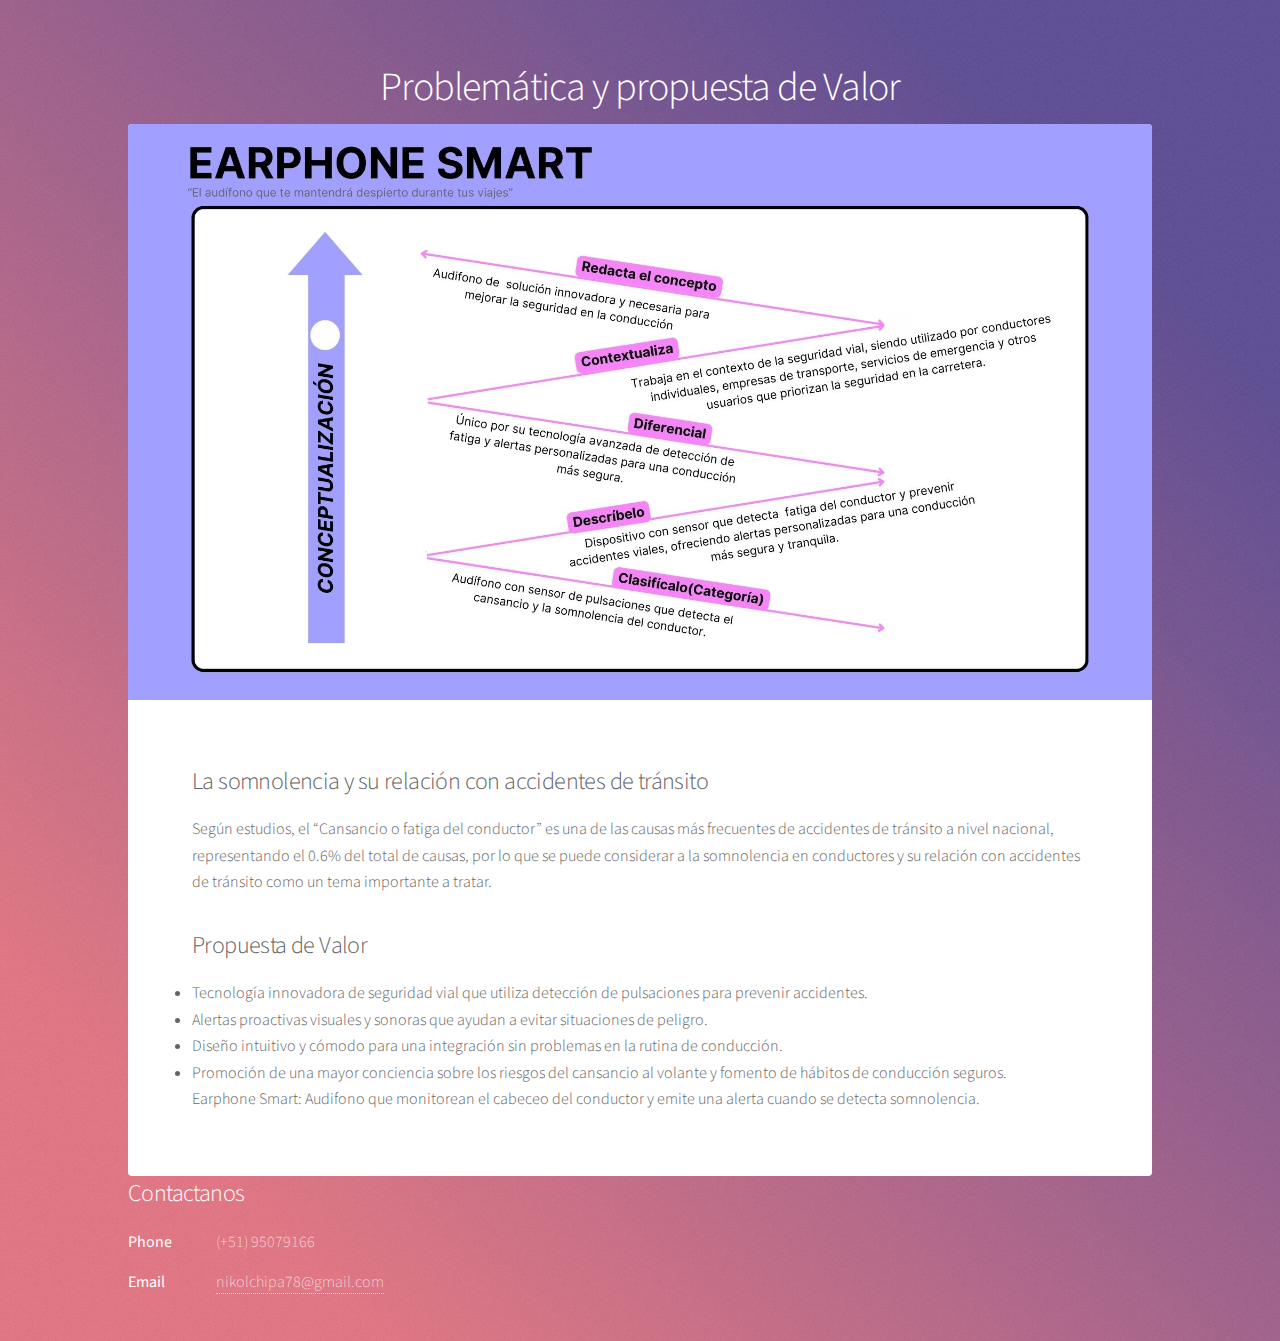
<file: generic.html>
<!DOCTYPE HTML>
<!--
	Stellar by HTML5 UP
	html5up.net | @ajlkn
	Free for personal and commercial use under the CCA 3.0 license (html5up.net/license)
-->
<html>
	<head>
		<title>Generic - Stellar by HTML5 UP</title>
		<meta charset="utf-8" />
		<meta name="viewport" content="width=device-width, initial-scale=1, user-scalable=no" />
		<link rel="stylesheet" href="assets/css/main.css" />
		<noscript><link rel="stylesheet" href="assets/css/noscript.css" /></noscript>
	</head>
	<body class="is-preload">

		<!-- Wrapper -->
			<div id="wrapper">

				<!-- Header -->
					<header id="header">
						<h1>Problemática y propuesta de Valor</h1>
						
					</header>

				<!-- Main -->
					<div id="main">

						<!-- Content -->
							<section id="content" class="main">
								<span class="image main"><img src="images/jose.jpg" alt="" /></span>
								<h2>La somnolencia y su relación con accidentes de tránsito</h2>
								<p>Según estudios, el “Cansancio o fatiga del conductor” es una de las causas más frecuentes de accidentes de tránsito a nivel nacional, representando el 0.6% del total de causas, por lo que se puede considerar a la somnolencia en conductores y su relación con accidentes de tránsito como un tema importante a tratar.</p>
								
								<h2>Propuesta de Valor</h2>
								<li>Tecnología innovadora de seguridad vial que utiliza detección de pulsaciones para prevenir accidentes.
								</li>
								<li>Alertas proactivas visuales y sonoras que ayudan a evitar situaciones de peligro.
								</li>
								<li>Diseño intuitivo y cómodo para una integración sin problemas en la rutina de conducción.
								</li>
								<li>Promoción de una mayor conciencia sobre los riesgos del cansancio al volante y fomento de hábitos de conducción seguros.

								</li>
								<p> Earphone Smart: Audifono que monitorean el cabeceo del conductor y emite una alerta cuando se detecta somnolencia. </p>
							</section>

					</div>

				
						<section>
							<h2>Contactanos</h2>
							<dl class="alt">
							
								<dt>Phone</dt>
								<dd>(+51) 95079166</dd>
								<dt>Email</dt>
								<dd><a href="#">nikolchipa78@gmail.com</a></dd>
							</dl>
							
						</section>
						

			</div>

		<!-- Scripts -->
			<script src="assets/js/jquery.min.js"></script>
			<script src="assets/js/jquery.scrollex.min.js"></script>
			<script src="assets/js/jquery.scrolly.min.js"></script>
			<script src="assets/js/browser.min.js"></script>
			<script src="assets/js/breakpoints.min.js"></script>
			<script src="assets/js/util.js"></script>
			<script src="assets/js/main.js"></script>

	</body>
</html>
</file>
<file: assets/css/noscript.css>
/*
	Stellar by HTML5 UP
	html5up.net | @ajlkn
	Free for personal and commercial use under the CCA 3.0 license (html5up.net/license)
*/

/* Header */

	body.is-preload #header.alt > * {
		opacity: 1;
	}

	body.is-preload #header.alt .logo {
		-moz-transform: none;
		-webkit-transform: none;
		-ms-transform: none;
		transform: none;
	}
</file>
<file: assets/css/main.css>
@import url(fontawesome-all.min.css);
@import 'https://fonts.googleapis.com/css?family=Source+Sans+Pro:300,400';

/*
	Stellar by HTML5 UP
	html5up.net | @ajlkn
	Free for personal and commercial use under the CCA 3.0 license (html5up.net/license)
*/

html, body, div, span, applet, object,
iframe, h1, h2, h3, h4, h5, h6, p, blockquote,
pre, a, abbr, acronym, address, big, cite,
code, del, dfn, em, img, ins, kbd, q, s, samp,
small, strike, strong, sub, sup, tt, var, b,
u, i, center, dl, dt, dd, ol, ul, li, fieldset,
form, label, legend, table, caption, tbody,
tfoot, thead, tr, th, td, article, aside,
canvas, details, embed, figure, figcaption,
footer, header, hgroup, menu, nav, output, ruby,
section, summary, time, mark, audio, video {
	margin: 0;
	padding: 0;
	border: 0;
	font-size: 100%;
	font: inherit;
	vertical-align: baseline;}

article, aside, details, figcaption, figure,
footer, header, hgroup, menu, nav, section {
	display: block;}

body {
	line-height: 1;
}

ol, ul {
	list-style: none;
}

blockquote, q {
	quotes: none;
}

	blockquote:before, blockquote:after, q:before, q:after {
		content: '';
		content: none;
	}

table {
	border-collapse: collapse;
	border-spacing: 0;
}

body {
	-webkit-text-size-adjust: none;
}

mark {
	background-color: transparent;
	color: inherit;
}

input::-moz-focus-inner {
	border: 0;
	padding: 0;
}

input, select, textarea {
	-moz-appearance: none;
	-webkit-appearance: none;
	-ms-appearance: none;
	appearance: none;
}

/* Basic */

	@-ms-viewport {
		width: device-width;
	}

	body {
		-ms-overflow-style: scrollbar;
	}

	@media screen and (max-width: 480px) {

		html, body {
			min-width: 320px;
		}

	}

	html {
		box-sizing: border-box;
	}

	*, *:before, *:after {
		box-sizing: inherit;
	}

	body {
		background-color: #935d8c;
		background-image: url("images/overlay.png"), -moz-linear-gradient(45deg, #e37682 15%, #5f4d93 85%);
		background-image: url("images/overlay.png"), -webkit-linear-gradient(45deg, #e37682 15%, #5f4d93 85%);
		background-image: url("images/overlay.png"), -ms-linear-gradient(45deg, #e37682 15%, #5f4d93 85%);
		background-image: url("images/overlay.png"), linear-gradient(45deg, #e37682 15%, #5f4d93 85%);
	}

		body.is-preload *, body.is-preload *:before, body.is-preload *:after {
			-moz-animation: none !important;
			-webkit-animation: none !important;
			-ms-animation: none !important;
			animation: none !important;
			-moz-transition: none !important;
			-webkit-transition: none !important;
			-ms-transition: none !important;
			transition: none !important;
		}

/* Type */

	body {
		background-color: #935d8c;
		color: rgba(255, 255, 255, 0.65);
	}

	body, input, select, textarea {
		font-family: "Source Sans Pro", Helvetica, sans-serif;
		font-size: 17pt;
		font-weight: 300;
		line-height: 1.65;
	}

		@media screen and (max-width: 1680px) {

			body, input, select, textarea {
				font-size: 14pt;
			}

		}

		@media screen and (max-width: 1280px) {

			body, input, select, textarea {
				font-size: 12pt;
			}

		}

		@media screen and (max-width: 360px) {

			body, input, select, textarea {
				font-size: 11pt;
			}

		}

	a {
		-moz-transition: color 0.2s ease, border-bottom 0.2s ease;
		-webkit-transition: color 0.2s ease, border-bottom 0.2s ease;
		-ms-transition: color 0.2s ease, border-bottom 0.2s ease;
		transition: color 0.2s ease, border-bottom 0.2s ease;
		text-decoration: none;
		border-bottom: dotted 1px;
		color: inherit;
	}

		a:hover {
			border-bottom-color: transparent;
		}

	strong, b {
		font-weight: 400;
	}

	em, i {
		font-style: italic;
	}

	p {
		margin: 0 0 2em 0;
	}

		p.content {
			-moz-columns: 20em 2;
			-webkit-columns: 20em 2;
			-ms-columns: 20em 2;
			columns: 20em 2;
			-moz-column-gap: 2em;
			-webkit-column-gap: 2em;
			-ms-column-gap: 2em;
			column-gap: 2em;
			text-align: justify;
		}

	h1, h2, h3, h4, h5, h6 {
		font-weight: 300;
		line-height: 1.5;
		margin: 0 0 0.7em 0;
		letter-spacing: -0.025em;
	}

		h1 a, h2 a, h3 a, h4 a, h5 a, h6 a {
			color: inherit;
			text-decoration: none;
		}

	h1 {
		font-size: 2.5em;
		line-height: 1.2;
	}

	h2 {
		font-size: 1.5em;
	}

	h3 {
		font-size: 1.25em;
	}

	h4 {
		font-size: 1.1em;
	}

	h5 {
		font-size: 0.9em;
	}

	h6 {
		font-size: 0.7em;
	}

	@media screen and (max-width: 736px) {

		h1 {
			font-size: 2em;
		}

	}

	sub {
		font-size: 0.8em;
		position: relative;
		top: 0.5em;
	}

	sup {
		font-size: 0.8em;
		position: relative;
		top: -0.5em;
	}

	blockquote {
		border-left: solid 4px;
		font-style: italic;
		margin: 0 0 2em 0;
		padding: 0.5em 0 0.5em 2em;
	}

	code {
		border-radius: 8px;
		border: solid 1px;
		font-family: "Courier New", monospace;
		font-size: 0.9em;
		margin: 0 0.25em;
		padding: 0.25em 0.65em;
	}

	pre {
		-webkit-overflow-scrolling: touch;
		font-family: "Courier New", monospace;
		font-size: 0.9em;
		margin: 0 0 2em 0;
	}

		pre code {
			display: block;
			line-height: 1.75;
			padding: 1em 1.5em;
			overflow-x: auto;
		}

	hr {
		border: 0;
		border-bottom: solid 1px;
		margin: 2em 0;
	}

		hr.major {
			margin: 3em 0;
		}

	.align-left {
		text-align: left;
	}

	.align-center {
		text-align: center;
	}

	.align-right {
		text-align: right;
	}

	input, select, textarea {
		color: #ffffff;
	}

	a:hover {
		color: #ffffff;
	}

	strong, b {
		color: #ffffff;
	}

	h1, h2, h3, h4, h5, h6 {
		color: #ffffff;
	}

	blockquote {
		border-left-color: rgba(255, 255, 255, 0.35);
	}

	code {
		background: rgba(255, 255, 255, 0.075);
		border-color: rgba(255, 255, 255, 0.35);
	}

	hr {
		border-bottom-color: rgba(255, 255, 255, 0.35);
	}

/* Row */

	.row {
		display: flex;
		flex-wrap: wrap;
		box-sizing: border-box;
		align-items: stretch;
	}

		.row > * {
			box-sizing: border-box;
		}

		.row.gtr-uniform > * > :last-child {
			margin-bottom: 0;
		}

		.row.aln-left {
			justify-content: flex-start;
		}

		.row.aln-center {
			justify-content: center;
		}

		.row.aln-right {
			justify-content: flex-end;
		}

		.row.aln-top {
			align-items: flex-start;
		}

		.row.aln-middle {
			align-items: center;
		}

		.row.aln-bottom {
			align-items: flex-end;
		}

		.row > .imp {
			order: -1;
		}

		.row > .col-1 {
			width: 8.33333%;
		}

		.row > .off-1 {
			margin-left: 8.33333%;
		}

		.row > .col-2 {
			width: 16.66667%;
		}

		.row > .off-2 {
			margin-left: 16.66667%;
		}

		.row > .col-3 {
			width: 25%;
		}

		.row > .off-3 {
			margin-left: 25%;
		}

		.row > .col-4 {
			width: 33.33333%;
		}

		.row > .off-4 {
			margin-left: 33.33333%;
		}

		.row > .col-5 {
			width: 41.66667%;
		}

		.row > .off-5 {
			margin-left: 41.66667%;
		}

		.row > .col-6 {
			width: 50%;
		}

		.row > .off-6 {
			margin-left: 50%;
		}

		.row > .col-7 {
			width: 58.33333%;
		}

		.row > .off-7 {
			margin-left: 58.33333%;
		}

		.row > .col-8 {
			width: 66.66667%;
		}

		.row > .off-8 {
			margin-left: 66.66667%;
		}

		.row > .col-9 {
			width: 75%;
		}

		.row > .off-9 {
			margin-left: 75%;
		}

		.row > .col-10 {
			width: 83.33333%;
		}

		.row > .off-10 {
			margin-left: 83.33333%;
		}

		.row > .col-11 {
			width: 91.66667%;
		}

		.row > .off-11 {
			margin-left: 91.66667%;
		}

		.row > .col-12 {
			width: 100%;
		}

		.row > .off-12 {
			margin-left: 100%;
		}

		.row.gtr-0 {
			margin-top: 0;
			margin-left: 0em;
		}

			.row.gtr-0 > * {
				padding: 0 0 0 0em;
			}

			.row.gtr-0.gtr-uniform {
				margin-top: 0em;
			}

				.row.gtr-0.gtr-uniform > * {
					padding-top: 0em;
				}

		.row.gtr-25 {
			margin-top: 0;
			margin-left: -0.375em;
		}

			.row.gtr-25 > * {
				padding: 0 0 0 0.375em;
			}

			.row.gtr-25.gtr-uniform {
				margin-top: -0.375em;
			}

				.row.gtr-25.gtr-uniform > * {
					padding-top: 0.375em;
				}

		.row.gtr-50 {
			margin-top: 0;
			margin-left: -0.75em;
		}

			.row.gtr-50 > * {
				padding: 0 0 0 0.75em;
			}

			.row.gtr-50.gtr-uniform {
				margin-top: -0.75em;
			}

				.row.gtr-50.gtr-uniform > * {
					padding-top: 0.75em;
				}

		.row {
			margin-top: 0;
			margin-left: -1.5em;
		}

			.row > * {
				padding: 0 0 0 1.5em;
			}

			.row.gtr-uniform {
				margin-top: -1.5em;
			}

				.row.gtr-uniform > * {
					padding-top: 1.5em;
				}

		.row.gtr-150 {
			margin-top: 0;
			margin-left: -2.25em;
		}

			.row.gtr-150 > * {
				padding: 0 0 0 2.25em;
			}

			.row.gtr-150.gtr-uniform {
				margin-top: -2.25em;
			}

				.row.gtr-150.gtr-uniform > * {
					padding-top: 2.25em;
				}

		.row.gtr-200 {
			margin-top: 0;
			margin-left: -3em;
		}

			.row.gtr-200 > * {
				padding: 0 0 0 3em;
			}

			.row.gtr-200.gtr-uniform {
				margin-top: -3em;
			}

				.row.gtr-200.gtr-uniform > * {
					padding-top: 3em;
				}

		@media screen and (max-width: 1680px) {

			.row {
				display: flex;
				flex-wrap: wrap;
				box-sizing: border-box;
				align-items: stretch;
			}

				.row > * {
					box-sizing: border-box;
				}

				.row.gtr-uniform > * > :last-child {
					margin-bottom: 0;
				}

				.row.aln-left {
					justify-content: flex-start;
				}

				.row.aln-center {
					justify-content: center;
				}

				.row.aln-right {
					justify-content: flex-end;
				}

				.row.aln-top {
					align-items: flex-start;
				}

				.row.aln-middle {
					align-items: center;
				}

				.row.aln-bottom {
					align-items: flex-end;
				}

				.row > .imp-xlarge {
					order: -1;
				}

				.row > .col-1-xlarge {
					width: 8.33333%;
				}

				.row > .off-1-xlarge {
					margin-left: 8.33333%;
				}

				.row > .col-2-xlarge {
					width: 16.66667%;
				}

				.row > .off-2-xlarge {
					margin-left: 16.66667%;
				}

				.row > .col-3-xlarge {
					width: 25%;
				}

				.row > .off-3-xlarge {
					margin-left: 25%;
				}

				.row > .col-4-xlarge {
					width: 33.33333%;
				}

				.row > .off-4-xlarge {
					margin-left: 33.33333%;
				}

				.row > .col-5-xlarge {
					width: 41.66667%;
				}

				.row > .off-5-xlarge {
					margin-left: 41.66667%;
				}

				.row > .col-6-xlarge {
					width: 50%;
				}

				.row > .off-6-xlarge {
					margin-left: 50%;
				}

				.row > .col-7-xlarge {
					width: 58.33333%;
				}

				.row > .off-7-xlarge {
					margin-left: 58.33333%;
				}

				.row > .col-8-xlarge {
					width: 66.66667%;
				}

				.row > .off-8-xlarge {
					margin-left: 66.66667%;
				}

				.row > .col-9-xlarge {
					width: 75%;
				}

				.row > .off-9-xlarge {
					margin-left: 75%;
				}

				.row > .col-10-xlarge {
					width: 83.33333%;
				}

				.row > .off-10-xlarge {
					margin-left: 83.33333%;
				}

				.row > .col-11-xlarge {
					width: 91.66667%;
				}

				.row > .off-11-xlarge {
					margin-left: 91.66667%;
				}

				.row > .col-12-xlarge {
					width: 100%;
				}

				.row > .off-12-xlarge {
					margin-left: 100%;
				}

				.row.gtr-0 {
					margin-top: 0;
					margin-left: 0em;
				}

					.row.gtr-0 > * {
						padding: 0 0 0 0em;
					}

					.row.gtr-0.gtr-uniform {
						margin-top: 0em;
					}

						.row.gtr-0.gtr-uniform > * {
							padding-top: 0em;
						}

				.row.gtr-25 {
					margin-top: 0;
					margin-left: -0.375em;
				}

					.row.gtr-25 > * {
						padding: 0 0 0 0.375em;
					}

					.row.gtr-25.gtr-uniform {
						margin-top: -0.375em;
					}

						.row.gtr-25.gtr-uniform > * {
							padding-top: 0.375em;
						}

				.row.gtr-50 {
					margin-top: 0;
					margin-left: -0.75em;
				}

					.row.gtr-50 > * {
						padding: 0 0 0 0.75em;
					}

					.row.gtr-50.gtr-uniform {
						margin-top: -0.75em;
					}

						.row.gtr-50.gtr-uniform > * {
							padding-top: 0.75em;
						}

				.row {
					margin-top: 0;
					margin-left: -1.5em;
				}

					.row > * {
						padding: 0 0 0 1.5em;
					}

					.row.gtr-uniform {
						margin-top: -1.5em;
					}

						.row.gtr-uniform > * {
							padding-top: 1.5em;
						}

				.row.gtr-150 {
					margin-top: 0;
					margin-left: -2.25em;
				}

					.row.gtr-150 > * {
						padding: 0 0 0 2.25em;
					}

					.row.gtr-150.gtr-uniform {
						margin-top: -2.25em;
					}

						.row.gtr-150.gtr-uniform > * {
							padding-top: 2.25em;
						}

				.row.gtr-200 {
					margin-top: 0;
					margin-left: -3em;
				}

					.row.gtr-200 > * {
						padding: 0 0 0 3em;
					}

					.row.gtr-200.gtr-uniform {
						margin-top: -3em;
					}

						.row.gtr-200.gtr-uniform > * {
							padding-top: 3em;
						}

		}

		@media screen and (max-width: 1280px) {

			.row {
				display: flex;
				flex-wrap: wrap;
				box-sizing: border-box;
				align-items: stretch;
			}

				.row > * {
					box-sizing: border-box;
				}

				.row.gtr-uniform > * > :last-child {
					margin-bottom: 0;
				}

				.row.aln-left {
					justify-content: flex-start;
				}

				.row.aln-center {
					justify-content: center;
				}

				.row.aln-right {
					justify-content: flex-end;
				}

				.row.aln-top {
					align-items: flex-start;
				}

				.row.aln-middle {
					align-items: center;
				}

				.row.aln-bottom {
					align-items: flex-end;
				}

				.row > .imp-large {
					order: -1;
				}

				.row > .col-1-large {
					width: 8.33333%;
				}

				.row > .off-1-large {
					margin-left: 8.33333%;
				}

				.row > .col-2-large {
					width: 16.66667%;
				}

				.row > .off-2-large {
					margin-left: 16.66667%;
				}

				.row > .col-3-large {
					width: 25%;
				}

				.row > .off-3-large {
					margin-left: 25%;
				}

				.row > .col-4-large {
					width: 33.33333%;
				}

				.row > .off-4-large {
					margin-left: 33.33333%;
				}

				.row > .col-5-large {
					width: 41.66667%;
				}

				.row > .off-5-large {
					margin-left: 41.66667%;
				}

				.row > .col-6-large {
					width: 50%;
				}

				.row > .off-6-large {
					margin-left: 50%;
				}

				.row > .col-7-large {
					width: 58.33333%;
				}

				.row > .off-7-large {
					margin-left: 58.33333%;
				}

				.row > .col-8-large {
					width: 66.66667%;
				}

				.row > .off-8-large {
					margin-left: 66.66667%;
				}

				.row > .col-9-large {
					width: 75%;
				}

				.row > .off-9-large {
					margin-left: 75%;
				}

				.row > .col-10-large {
					width: 83.33333%;
				}

				.row > .off-10-large {
					margin-left: 83.33333%;
				}

				.row > .col-11-large {
					width: 91.66667%;
				}

				.row > .off-11-large {
					margin-left: 91.66667%;
				}

				.row > .col-12-large {
					width: 100%;
				}

				.row > .off-12-large {
					margin-left: 100%;
				}

				.row.gtr-0 {
					margin-top: 0;
					margin-left: 0em;
				}

					.row.gtr-0 > * {
						padding: 0 0 0 0em;
					}

					.row.gtr-0.gtr-uniform {
						margin-top: 0em;
					}

						.row.gtr-0.gtr-uniform > * {
							padding-top: 0em;
						}

				.row.gtr-25 {
					margin-top: 0;
					margin-left: -0.375em;
				}

					.row.gtr-25 > * {
						padding: 0 0 0 0.375em;
					}

					.row.gtr-25.gtr-uniform {
						margin-top: -0.375em;
					}

						.row.gtr-25.gtr-uniform > * {
							padding-top: 0.375em;
						}

				.row.gtr-50 {
					margin-top: 0;
					margin-left: -0.75em;
				}

					.row.gtr-50 > * {
						padding: 0 0 0 0.75em;
					}

					.row.gtr-50.gtr-uniform {
						margin-top: -0.75em;
					}

						.row.gtr-50.gtr-uniform > * {
							padding-top: 0.75em;
						}

				.row {
					margin-top: 0;
					margin-left: -1.5em;
				}

					.row > * {
						padding: 0 0 0 1.5em;
					}

					.row.gtr-uniform {
						margin-top: -1.5em;
					}

						.row.gtr-uniform > * {
							padding-top: 1.5em;
						}

				.row.gtr-150 {
					margin-top: 0;
					margin-left: -2.25em;
				}

					.row.gtr-150 > * {
						padding: 0 0 0 2.25em;
					}

					.row.gtr-150.gtr-uniform {
						margin-top: -2.25em;
					}

						.row.gtr-150.gtr-uniform > * {
							padding-top: 2.25em;
						}

				.row.gtr-200 {
					margin-top: 0;
					margin-left: -3em;
				}

					.row.gtr-200 > * {
						padding: 0 0 0 3em;
					}

					.row.gtr-200.gtr-uniform {
						margin-top: -3em;
					}

						.row.gtr-200.gtr-uniform > * {
							padding-top: 3em;
						}

		}

		@media screen and (max-width: 980px) {

			.row {
				display: flex;
				flex-wrap: wrap;
				box-sizing: border-box;
				align-items: stretch;
			}

				.row > * {
					box-sizing: border-box;
				}

				.row.gtr-uniform > * > :last-child {
					margin-bottom: 0;
				}

				.row.aln-left {
					justify-content: flex-start;
				}

				.row.aln-center {
					justify-content: center;
				}

				.row.aln-right {
					justify-content: flex-end;
				}

				.row.aln-top {
					align-items: flex-start;
				}

				.row.aln-middle {
					align-items: center;
				}

				.row.aln-bottom {
					align-items: flex-end;
				}

				.row > .imp-medium {
					order: -1;
				}

				.row > .col-1-medium {
					width: 8.33333%;
				}

				.row > .off-1-medium {
					margin-left: 8.33333%;
				}

				.row > .col-2-medium {
					width: 16.66667%;
				}

				.row > .off-2-medium {
					margin-left: 16.66667%;
				}

				.row > .col-3-medium {
					width: 25%;
				}

				.row > .off-3-medium {
					margin-left: 25%;
				}

				.row > .col-4-medium {
					width: 33.33333%;
				}

				.row > .off-4-medium {
					margin-left: 33.33333%;
				}

				.row > .col-5-medium {
					width: 41.66667%;
				}

				.row > .off-5-medium {
					margin-left: 41.66667%;
				}

				.row > .col-6-medium {
					width: 50%;
				}

				.row > .off-6-medium {
					margin-left: 50%;
				}

				.row > .col-7-medium {
					width: 58.33333%;
				}

				.row > .off-7-medium {
					margin-left: 58.33333%;
				}

				.row > .col-8-medium {
					width: 66.66667%;
				}

				.row > .off-8-medium {
					margin-left: 66.66667%;
				}

				.row > .col-9-medium {
					width: 75%;
				}

				.row > .off-9-medium {
					margin-left: 75%;
				}

				.row > .col-10-medium {
					width: 83.33333%;
				}

				.row > .off-10-medium {
					margin-left: 83.33333%;
				}

				.row > .col-11-medium {
					width: 91.66667%;
				}

				.row > .off-11-medium {
					margin-left: 91.66667%;
				}

				.row > .col-12-medium {
					width: 100%;
				}

				.row > .off-12-medium {
					margin-left: 100%;
				}

				.row.gtr-0 {
					margin-top: 0;
					margin-left: 0em;
				}

					.row.gtr-0 > * {
						padding: 0 0 0 0em;
					}

					.row.gtr-0.gtr-uniform {
						margin-top: 0em;
					}

						.row.gtr-0.gtr-uniform > * {
							padding-top: 0em;
						}

				.row.gtr-25 {
					margin-top: 0;
					margin-left: -0.375em;
				}

					.row.gtr-25 > * {
						padding: 0 0 0 0.375em;
					}

					.row.gtr-25.gtr-uniform {
						margin-top: -0.375em;
					}

						.row.gtr-25.gtr-uniform > * {
							padding-top: 0.375em;
						}

				.row.gtr-50 {
					margin-top: 0;
					margin-left: -0.75em;
				}

					.row.gtr-50 > * {
						padding: 0 0 0 0.75em;
					}

					.row.gtr-50.gtr-uniform {
						margin-top: -0.75em;
					}

						.row.gtr-50.gtr-uniform > * {
							padding-top: 0.75em;
						}

				.row {
					margin-top: 0;
					margin-left: -1.5em;
				}

					.row > * {
						padding: 0 0 0 1.5em;
					}

					.row.gtr-uniform {
						margin-top: -1.5em;
					}

						.row.gtr-uniform > * {
							padding-top: 1.5em;
						}

				.row.gtr-150 {
					margin-top: 0;
					margin-left: -2.25em;
				}

					.row.gtr-150 > * {
						padding: 0 0 0 2.25em;
					}

					.row.gtr-150.gtr-uniform {
						margin-top: -2.25em;
					}

						.row.gtr-150.gtr-uniform > * {
							padding-top: 2.25em;
						}

				.row.gtr-200 {
					margin-top: 0;
					margin-left: -3em;
				}

					.row.gtr-200 > * {
						padding: 0 0 0 3em;
					}

					.row.gtr-200.gtr-uniform {
						margin-top: -3em;
					}

						.row.gtr-200.gtr-uniform > * {
							padding-top: 3em;
						}

		}

		@media screen and (max-width: 736px) {

			.row {
				display: flex;
				flex-wrap: wrap;
				box-sizing: border-box;
				align-items: stretch;
			}

				.row > * {
					box-sizing: border-box;
				}

				.row.gtr-uniform > * > :last-child {
					margin-bottom: 0;
				}

				.row.aln-left {
					justify-content: flex-start;
				}

				.row.aln-center {
					justify-content: center;
				}

				.row.aln-right {
					justify-content: flex-end;
				}

				.row.aln-top {
					align-items: flex-start;
				}

				.row.aln-middle {
					align-items: center;
				}

				.row.aln-bottom {
					align-items: flex-end;
				}

				.row > .imp-small {
					order: -1;
				}

				.row > .col-1-small {
					width: 8.33333%;
				}

				.row > .off-1-small {
					margin-left: 8.33333%;
				}

				.row > .col-2-small {
					width: 16.66667%;
				}

				.row > .off-2-small {
					margin-left: 16.66667%;
				}

				.row > .col-3-small {
					width: 25%;
				}

				.row > .off-3-small {
					margin-left: 25%;
				}

				.row > .col-4-small {
					width: 33.33333%;
				}

				.row > .off-4-small {
					margin-left: 33.33333%;
				}

				.row > .col-5-small {
					width: 41.66667%;
				}

				.row > .off-5-small {
					margin-left: 41.66667%;
				}

				.row > .col-6-small {
					width: 50%;
				}

				.row > .off-6-small {
					margin-left: 50%;
				}

				.row > .col-7-small {
					width: 58.33333%;
				}

				.row > .off-7-small {
					margin-left: 58.33333%;
				}

				.row > .col-8-small {
					width: 66.66667%;
				}

				.row > .off-8-small {
					margin-left: 66.66667%;
				}

				.row > .col-9-small {
					width: 75%;
				}

				.row > .off-9-small {
					margin-left: 75%;
				}

				.row > .col-10-small {
					width: 83.33333%;
				}

				.row > .off-10-small {
					margin-left: 83.33333%;
				}

				.row > .col-11-small {
					width: 91.66667%;
				}

				.row > .off-11-small {
					margin-left: 91.66667%;
				}

				.row > .col-12-small {
					width: 100%;
				}

				.row > .off-12-small {
					margin-left: 100%;
				}

				.row.gtr-0 {
					margin-top: 0;
					margin-left: 0em;
				}

					.row.gtr-0 > * {
						padding: 0 0 0 0em;
					}

					.row.gtr-0.gtr-uniform {
						margin-top: 0em;
					}

						.row.gtr-0.gtr-uniform > * {
							padding-top: 0em;
						}

				.row.gtr-25 {
					margin-top: 0;
					margin-left: -0.25em;
				}

					.row.gtr-25 > * {
						padding: 0 0 0 0.25em;
					}

					.row.gtr-25.gtr-uniform {
						margin-top: -0.25em;
					}

						.row.gtr-25.gtr-uniform > * {
							padding-top: 0.25em;
						}

				.row.gtr-50 {
					margin-top: 0;
					margin-left: -0.5em;
				}

					.row.gtr-50 > * {
						padding: 0 0 0 0.5em;
					}

					.row.gtr-50.gtr-uniform {
						margin-top: -0.5em;
					}

						.row.gtr-50.gtr-uniform > * {
							padding-top: 0.5em;
						}

				.row {
					margin-top: 0;
					margin-left: -1em;
				}

					.row > * {
						padding: 0 0 0 1em;
					}

					.row.gtr-uniform {
						margin-top: -1em;
					}

						.row.gtr-uniform > * {
							padding-top: 1em;
						}

				.row.gtr-150 {
					margin-top: 0;
					margin-left: -1.5em;
				}

					.row.gtr-150 > * {
						padding: 0 0 0 1.5em;
					}

					.row.gtr-150.gtr-uniform {
						margin-top: -1.5em;
					}

						.row.gtr-150.gtr-uniform > * {
							padding-top: 1.5em;
						}

				.row.gtr-200 {
					margin-top: 0;
					margin-left: -2em;
				}

					.row.gtr-200 > * {
						padding: 0 0 0 2em;
					}

					.row.gtr-200.gtr-uniform {
						margin-top: -2em;
					}

						.row.gtr-200.gtr-uniform > * {
							padding-top: 2em;
						}

		}

		@media screen and (max-width: 480px) {

			.row {
				display: flex;
				flex-wrap: wrap;
				box-sizing: border-box;
				align-items: stretch;
			}

				.row > * {
					box-sizing: border-box;
				}

				.row.gtr-uniform > * > :last-child {
					margin-bottom: 0;
				}

				.row.aln-left {
					justify-content: flex-start;
				}

				.row.aln-center {
					justify-content: center;
				}

				.row.aln-right {
					justify-content: flex-end;
				}

				.row.aln-top {
					align-items: flex-start;
				}

				.row.aln-middle {
					align-items: center;
				}

				.row.aln-bottom {
					align-items: flex-end;
				}

				.row > .imp-xsmall {
					order: -1;
				}

				.row > .col-1-xsmall {
					width: 8.33333%;
				}

				.row > .off-1-xsmall {
					margin-left: 8.33333%;
				}

				.row > .col-2-xsmall {
					width: 16.66667%;
				}

				.row > .off-2-xsmall {
					margin-left: 16.66667%;
				}

				.row > .col-3-xsmall {
					width: 25%;
				}

				.row > .off-3-xsmall {
					margin-left: 25%;
				}

				.row > .col-4-xsmall {
					width: 33.33333%;
				}

				.row > .off-4-xsmall {
					margin-left: 33.33333%;
				}

				.row > .col-5-xsmall {
					width: 41.66667%;
				}

				.row > .off-5-xsmall {
					margin-left: 41.66667%;
				}

				.row > .col-6-xsmall {
					width: 50%;
				}

				.row > .off-6-xsmall {
					margin-left: 50%;
				}

				.row > .col-7-xsmall {
					width: 58.33333%;
				}

				.row > .off-7-xsmall {
					margin-left: 58.33333%;
				}

				.row > .col-8-xsmall {
					width: 66.66667%;
				}

				.row > .off-8-xsmall {
					margin-left: 66.66667%;
				}

				.row > .col-9-xsmall {
					width: 75%;
				}

				.row > .off-9-xsmall {
					margin-left: 75%;
				}

				.row > .col-10-xsmall {
					width: 83.33333%;
				}

				.row > .off-10-xsmall {
					margin-left: 83.33333%;
				}

				.row > .col-11-xsmall {
					width: 91.66667%;
				}

				.row > .off-11-xsmall {
					margin-left: 91.66667%;
				}

				.row > .col-12-xsmall {
					width: 100%;
				}

				.row > .off-12-xsmall {
					margin-left: 100%;
				}

				.row.gtr-0 {
					margin-top: 0;
					margin-left: 0em;
				}

					.row.gtr-0 > * {
						padding: 0 0 0 0em;
					}

					.row.gtr-0.gtr-uniform {
						margin-top: 0em;
					}

						.row.gtr-0.gtr-uniform > * {
							padding-top: 0em;
						}

				.row.gtr-25 {
					margin-top: 0;
					margin-left: -0.3125em;
				}

					.row.gtr-25 > * {
						padding: 0 0 0 0.3125em;
					}

					.row.gtr-25.gtr-uniform {
						margin-top: -0.3125em;
					}

						.row.gtr-25.gtr-uniform > * {
							padding-top: 0.3125em;
						}

				.row.gtr-50 {
					margin-top: 0;
					margin-left: -0.625em;
				}

					.row.gtr-50 > * {
						padding: 0 0 0 0.625em;
					}

					.row.gtr-50.gtr-uniform {
						margin-top: -0.625em;
					}

						.row.gtr-50.gtr-uniform > * {
							padding-top: 0.625em;
						}

				.row {
					margin-top: 0;
					margin-left: -1.25em;
				}

					.row > * {
						padding: 0 0 0 1.25em;
					}

					.row.gtr-uniform {
						margin-top: -1.25em;
					}

						.row.gtr-uniform > * {
							padding-top: 1.25em;
						}

				.row.gtr-150 {
					margin-top: 0;
					margin-left: -1.875em;
				}

					.row.gtr-150 > * {
						padding: 0 0 0 1.875em;
					}

					.row.gtr-150.gtr-uniform {
						margin-top: -1.875em;
					}

						.row.gtr-150.gtr-uniform > * {
							padding-top: 1.875em;
						}

				.row.gtr-200 {
					margin-top: 0;
					margin-left: -2.5em;
				}

					.row.gtr-200 > * {
						padding: 0 0 0 2.5em;
					}

					.row.gtr-200.gtr-uniform {
						margin-top: -2.5em;
					}

						.row.gtr-200.gtr-uniform > * {
							padding-top: 2.5em;
						}

		}

/* Box */

	.box {
		border-radius: 8px;
		border: solid;
		margin-bottom: 2em;
		padding: 1.5em;
	}

		.box > :last-child,
		.box > :last-child > :last-child,
		.box > :last-child > :last-child > :last-child {
			margin-bottom: 0;
		}

		.box.alt {
			border: 0;
			border-radius: 0;
			padding: 0;
		}

	.box {
		border-color: rgba(255, 255, 255, 0.35);
	}

/* Button */

	input[type="submit"],
	input[type="reset"],
	input[type="button"],
	button,
	.button {
		-moz-appearance: none;
		-webkit-appearance: none;
		-ms-appearance: none;
		appearance: none;
		-moz-transition: background-color 0.2s ease-in-out, color 0.2s ease-in-out;
		-webkit-transition: background-color 0.2s ease-in-out, color 0.2s ease-in-out;
		-ms-transition: background-color 0.2s ease-in-out, color 0.2s ease-in-out;
		transition: background-color 0.2s ease-in-out, color 0.2s ease-in-out;
		border-radius: 8px;
		border: 0;
		cursor: pointer;
		display: inline-block;
		font-weight: 300;
		height: 2.75em;
		line-height: 2.75em;
		min-width: 9.25em;
		padding: 0 1.5em;
		text-align: center;
		text-decoration: none;
		white-space: nowrap;
	}

		input[type="submit"].icon,
		input[type="reset"].icon,
		input[type="button"].icon,
		button.icon,
		.button.icon {
			padding-left: 1.35em;
		}

			input[type="submit"].icon:before,
			input[type="reset"].icon:before,
			input[type="button"].icon:before,
			button.icon:before,
			.button.icon:before {
				margin-right: 0.5em;
			}

		input[type="submit"].fit,
		input[type="reset"].fit,
		input[type="button"].fit,
		button.fit,
		.button.fit {
			width: 100%;
		}

		input[type="submit"].small,
		input[type="reset"].small,
		input[type="button"].small,
		button.small,
		.button.small {
			font-size: 0.8em;
		}

		input[type="submit"].large,
		input[type="reset"].large,
		input[type="button"].large,
		button.large,
		.button.large {
			font-size: 1.35em;
		}

		input[type="submit"].disabled, input[type="submit"]:disabled,
		input[type="reset"].disabled,
		input[type="reset"]:disabled,
		input[type="button"].disabled,
		input[type="button"]:disabled,
		button.disabled,
		button:disabled,
		.button.disabled,
		.button:disabled {
			pointer-events: none;
			opacity: 0.25;
		}

		@media screen and (max-width: 736px) {

			input[type="submit"],
			input[type="reset"],
			input[type="button"],
			button,
			.button {
				min-width: 0;
			}

		}

	input[type="submit"],
	input[type="reset"],
	input[type="button"],
	button,
	.button {
		background-color: transparent;
		box-shadow: inset 0 0 0 1px rgba(255, 255, 255, 0.35);
		color: #ffffff !important;
	}

		input[type="submit"]:hover,
		input[type="reset"]:hover,
		input[type="button"]:hover,
		button:hover,
		.button:hover {
			background-color: rgba(255, 255, 255, 0.075);
		}

		input[type="submit"]:active,
		input[type="reset"]:active,
		input[type="button"]:active,
		button:active,
		.button:active {
			background-color: rgba(255, 255, 255, 0.2);
		}

		input[type="submit"].icon:before,
		input[type="reset"].icon:before,
		input[type="button"].icon:before,
		button.icon:before,
		.button.icon:before {
			color: rgba(255, 255, 255, 0.5);
		}

		input[type="submit"].primary,
		input[type="reset"].primary,
		input[type="button"].primary,
		button.primary,
		.button.primary {
			background-color: #8cc9f0;
			color: #ffffff !important;
			box-shadow: none;
		}

			input[type="submit"].primary:hover,
			input[type="reset"].primary:hover,
			input[type="button"].primary:hover,
			button.primary:hover,
			.button.primary:hover {
				background-color: #9acff2;
			}

			input[type="submit"].primary:active,
			input[type="reset"].primary:active,
			input[type="button"].primary:active,
			button.primary:active,
			.button.primary:active {
				background-color: #7ec3ee;
			}

			input[type="submit"].primary.icon:before,
			input[type="reset"].primary.icon:before,
			input[type="button"].primary.icon:before,
			button.primary.icon:before,
			.button.primary.icon:before {
				color: #ffffff !important;
			}

/* Form */

	form {
		margin: 0 0 2em 0;
	}

	label {
		display: block;
		font-size: 0.9em;
		font-weight: 400;
		margin: 0 0 1em 0;
	}

	input[type="text"],
	input[type="password"],
	input[type="email"],
	select,
	textarea {
		-moz-appearance: none;
		-webkit-appearance: none;
		-ms-appearance: none;
		appearance: none;
		border-radius: 8px;
		border: solid 1px;
		color: inherit;
		display: block;
		outline: 0;
		padding: 0 1em;
		text-decoration: none;
		width: 100%;
	}

		input[type="text"]:invalid,
		input[type="password"]:invalid,
		input[type="email"]:invalid,
		select:invalid,
		textarea:invalid {
			box-shadow: none;
		}

	select {
		background-size: 1.25rem;
		background-repeat: no-repeat;
		background-position: calc(100% - 1rem) center;
		height: 2.75em;
		padding-right: 2.75em;
		text-overflow: ellipsis;
	}

		select:focus::-ms-value {
			background-color: transparent;
		}

		select::-ms-expand {
			display: none;
		}

	input[type="text"],
	input[type="password"],
	input[type="email"],
	select {
		height: 2.75em;
	}

	textarea {
		padding: 0.75em 1em;
	}

	input[type="checkbox"],
	input[type="radio"] {
		-moz-appearance: none;
		-webkit-appearance: none;
		-ms-appearance: none;
		appearance: none;
		display: block;
		float: left;
		margin-right: -2em;
		opacity: 0;
		width: 1em;
		z-index: -1;
	}

		input[type="checkbox"] + label,
		input[type="radio"] + label {
			text-decoration: none;
			cursor: pointer;
			display: inline-block;
			font-size: 1em;
			font-weight: 300;
			padding-left: 2.4em;
			padding-right: 0.75em;
			position: relative;
		}

			input[type="checkbox"] + label:before,
			input[type="radio"] + label:before {
				-moz-osx-font-smoothing: grayscale;
				-webkit-font-smoothing: antialiased;
				display: inline-block;
				font-style: normal;
				font-variant: normal;
				text-rendering: auto;
				line-height: 1;
				text-transform: none !important;
				font-family: 'Font Awesome 5 Free';
				font-weight: 900;
			}

			input[type="checkbox"] + label:before,
			input[type="radio"] + label:before {
				border-radius: 8px;
				border: solid 1px;
				content: '';
				display: inline-block;
				font-size: 0.8em;
				height: 2.0625em;
				left: 0;
				line-height: 2.0625em;
				position: absolute;
				text-align: center;
				top: 0;
				width: 2.0625em;
			}

		input[type="checkbox"]:checked + label:before,
		input[type="radio"]:checked + label:before {
			content: '\f00c';
		}

	input[type="checkbox"] + label:before {
		border-radius: 8px;
	}

	input[type="radio"] + label:before {
		border-radius: 100%;
	}

	::-webkit-input-placeholder {
		opacity: 1.0;
	}

	:-moz-placeholder {
		opacity: 1.0;
	}

	::-moz-placeholder {
		opacity: 1.0;
	}

	:-ms-input-placeholder {
		opacity: 1.0;
	}

	label {
		color: #ffffff;
	}

	input[type="text"],
	input[type="password"],
	input[type="email"],
	select,
	textarea {
		background-color: rgba(255, 255, 255, 0.075);
		border-color: rgba(255, 255, 255, 0.35);
	}

		input[type="text"]:focus,
		input[type="password"]:focus,
		input[type="email"]:focus,
		select:focus,
		textarea:focus {
			border-color: #8cc9f0;
			box-shadow: 0 0 0 1px #8cc9f0;
		}

	select {
		background-image: url("data:image/svg+xml;charset=utf8,%3Csvg xmlns='http://www.w3.org/2000/svg' width='40' height='40' preserveAspectRatio='none' viewBox='0 0 40 40'%3E%3Cpath d='M9.4,12.3l10.4,10.4l10.4-10.4c0.2-0.2,0.5-0.4,0.9-0.4c0.3,0,0.6,0.1,0.9,0.4l3.3,3.3c0.2,0.2,0.4,0.5,0.4,0.9 c0,0.4-0.1,0.6-0.4,0.9L20.7,31.9c-0.2,0.2-0.5,0.4-0.9,0.4c-0.3,0-0.6-0.1-0.9-0.4L4.3,17.3c-0.2-0.2-0.4-0.5-0.4-0.9 c0-0.4,0.1-0.6,0.4-0.9l3.3-3.3c0.2-0.2,0.5-0.4,0.9-0.4S9.1,12.1,9.4,12.3z' fill='rgba(255, 255, 255, 0.35)' /%3E%3C/svg%3E");
	}

		select option {
			color: #ffffff;
			background: #935d8c;
		}

	input[type="checkbox"] + label,
	input[type="radio"] + label {
		color: rgba(255, 255, 255, 0.65);
	}

		input[type="checkbox"] + label:before,
		input[type="radio"] + label:before {
			background: rgba(255, 255, 255, 0.075);
			border-color: rgba(255, 255, 255, 0.35);
		}

	input[type="checkbox"]:checked + label:before,
	input[type="radio"]:checked + label:before {
		background-color: #ffffff;
		border-color: #ffffff;
		color: #935d8c;
	}

	input[type="checkbox"]:focus + label:before,
	input[type="radio"]:focus + label:before {
		border-color: #8cc9f0;
		box-shadow: 0 0 0 1px #8cc9f0;
	}

	::-webkit-input-placeholder {
		color: rgba(255, 255, 255, 0.5) !important;
	}

	:-moz-placeholder {
		color: rgba(255, 255, 255, 0.5) !important;
	}

	::-moz-placeholder {
		color: rgba(255, 255, 255, 0.5) !important;
	}

	:-ms-input-placeholder {
		color: rgba(255, 255, 255, 0.5) !important;
	}

	.formerize-placeholder {
		color: rgba(255, 255, 255, 0.5) !important;
	}

/* Icon */

	.icon {
		text-decoration: none;
		-moz-transition: background-color 0.2s ease-in-out, color 0.2s ease-in-out;
		-webkit-transition: background-color 0.2s ease-in-out, color 0.2s ease-in-out;
		-ms-transition: background-color 0.2s ease-in-out, color 0.2s ease-in-out;
		transition: background-color 0.2s ease-in-out, color 0.2s ease-in-out;
		border-bottom: none;
		position: relative;
	}

		.icon:before {
			-moz-osx-font-smoothing: grayscale;
			-webkit-font-smoothing: antialiased;
			display: inline-block;
			font-style: normal;
			font-variant: normal;
			text-rendering: auto;
			line-height: 1;
			text-transform: none !important;
			font-family: 'Font Awesome 5 Free';
			font-weight: 400;
		}

		.icon > .label {
			display: none;
		}

		.icon:before {
			line-height: solid;
		}

		.icon.solid:before {
			font-weight: 900;
		}

		.icon.brands:before {
			font-family: 'Font Awesome 5 Brands';
		}

		.icon.major {
			border: solid 1px;
			display: inline-block;
			border-radius: 100%;
			padding: 0.65em;
			margin: 0 0 2em 0;
			cursor: default;
		}

			.icon.major:before {
				display: inline-block;
				font-size: 6.25rem;
				width: 2.25em;
				height: 2.25em;
				line-height: 2.2em;
				border-radius: 100%;
				border: solid 1px;
				text-align: center;
			}

		.icon.alt {
			display: inline-block;
			border: solid 1px;
			border-radius: 100%;
		}

			.icon.alt:before {
				display: block;
				font-size: 1.25em;
				width: 2em;
				height: 2em;
				text-align: center;
				line-height: 2em;
			}

		.icon.style1 {
			color: #efa8b0;
		}

		.icon.style2 {
			color: #c79cc8;
		}

		.icon.style3 {
			color: #a89cc8;
		}

		.icon.style4 {
			color: #9bb2e1;
		}

		.icon.style5 {
			color: #8cc9f0;
		}

		@media screen and (max-width: 1680px) {

			.icon.major:before {
				font-size: 5.5rem;
			}

		}

		@media screen and (max-width: 1280px) {

			.icon.major:before {
				font-size: 4.75rem;
			}

		}

		@media screen and (max-width: 736px) {

			.icon.major {
				margin: 0 0 1.5em 0;
				padding: 0.35em;
			}

				.icon.major:before {
					font-size: 3.5rem;
				}

		}

	.icon.major {
		border-color: rgba(255, 255, 255, 0.35);
	}

		.icon.major:before {
			border-color: rgba(255, 255, 255, 0.35);
		}

	.icon.alt {
		border-color: rgba(255, 255, 255, 0.35);
		color: #ffffff;
	}

		.icon.alt:hover {
			background-color: rgba(255, 255, 255, 0.075);
		}

		.icon.alt:active {
			background-color: rgba(255, 255, 255, 0.2);
		}

/* Image */

	.image {
		border-radius: 8px;
		border: 0;
		display: inline-block;
		position: relative;
	}

		.image img {
			border-radius: 8px;
			display: block;
		}

		.image.left, .image.right {
			max-width: 40%;
		}

			.image.left img, .image.right img {
				width: 100%;
			}

		.image.left {
			float: left;
			margin: 0 1.5em 1em 0;
			top: 0.25em;
		}

		.image.right {
			float: right;
			margin: 0 0 1em 1.5em;
			top: 0.25em;
		}

		.image.fit {
			display: block;
			margin: 0 0 2em 0;
			width: 100%;
		}

			.image.fit img {
				width: 100%;
			}

		.image.main {
			display: block;
			margin: 0 0 3em 0;
			width: 100%;
		}

			.image.main img {
				width: 100%;
			}

/* List */

	ol {
		list-style: decimal;
		margin: 0 0 2em 0;
		padding-left: 1.25em;
	}

		ol li {
			padding-left: 0.25em;
		}

	ul {
		list-style: disc;
		margin: 0 0 2em 0;
		padding-left: 1em;
	}

		ul li {
			padding-left: 0.5em;
		}

		ul.alt {
			list-style: none;
			padding-left: 0;
		}

			ul.alt li {
				border-top: solid 1px;
				padding: 0.5em 0;
			}

				ul.alt li:first-child {
					border-top: 0;
					padding-top: 0;
				}

	dl {
		margin: 0 0 2em 0;
	}

		dl dt {
			display: block;
			font-weight: 400;
			margin: 0 0 1em 0;
		}

		dl dd {
			margin-left: 2em;
		}

		dl.alt dt {
			display: block;
			width: 3em;
			margin: 0;
			clear: left;
			float: left;
		}

		dl.alt dd {
			margin: 0 0 0.85em 5.5em;
		}

		dl.alt:after {
			content: '';
			display: block;
			clear: both;
		}

	ul.alt li {
		border-top-color: rgba(255, 255, 255, 0.35);
	}

	dl dt {
		color: #ffffff;
	}

/* Actions */

	ul.actions {
		display: -moz-flex;
		display: -webkit-flex;
		display: -ms-flex;
		display: flex;
		cursor: default;
		list-style: none;
		margin-left: -1em;
		padding-left: 0;
	}

		ul.actions li {
			padding: 0 0 0 1em;
			vertical-align: middle;
		}

		ul.actions.special {
			-moz-justify-content: center;
			-webkit-justify-content: center;
			-ms-justify-content: center;
			justify-content: center;
			width: 100%;
			margin-left: 0;
		}

			ul.actions.special li:first-child {
				padding-left: 0;
			}

		ul.actions.stacked {
			-moz-flex-direction: column;
			-webkit-flex-direction: column;
			-ms-flex-direction: column;
			flex-direction: column;
			margin-left: 0;
		}

			ul.actions.stacked li {
				padding: 1.3em 0 0 0;
			}

				ul.actions.stacked li:first-child {
					padding-top: 0;
				}

		ul.actions.fit {
			width: calc(100% + 1em);
		}

			ul.actions.fit li {
				-moz-flex-grow: 1;
				-webkit-flex-grow: 1;
				-ms-flex-grow: 1;
				flex-grow: 1;
				-moz-flex-shrink: 1;
				-webkit-flex-shrink: 1;
				-ms-flex-shrink: 1;
				flex-shrink: 1;
				width: 100%;
			}

				ul.actions.fit li > * {
					width: 100%;
				}

			ul.actions.fit.stacked {
				width: 100%;
			}

		@media screen and (max-width: 480px) {

			ul.actions:not(.fixed) {
				-moz-flex-direction: column;
				-webkit-flex-direction: column;
				-ms-flex-direction: column;
				flex-direction: column;
				margin-left: 0;
				width: 100% !important;
			}

				ul.actions:not(.fixed) li {
					-moz-flex-grow: 1;
					-webkit-flex-grow: 1;
					-ms-flex-grow: 1;
					flex-grow: 1;
					-moz-flex-shrink: 1;
					-webkit-flex-shrink: 1;
					-ms-flex-shrink: 1;
					flex-shrink: 1;
					padding: 1em 0 0 0;
					text-align: center;
					width: 100%;
				}

					ul.actions:not(.fixed) li > * {
						width: 100%;
					}

					ul.actions:not(.fixed) li:first-child {
						padding-top: 0;
					}

					ul.actions:not(.fixed) li input[type="submit"],
					ul.actions:not(.fixed) li input[type="reset"],
					ul.actions:not(.fixed) li input[type="button"],
					ul.actions:not(.fixed) li button,
					ul.actions:not(.fixed) li .button {
						width: 100%;
					}

						ul.actions:not(.fixed) li input[type="submit"].icon:before,
						ul.actions:not(.fixed) li input[type="reset"].icon:before,
						ul.actions:not(.fixed) li input[type="button"].icon:before,
						ul.actions:not(.fixed) li button.icon:before,
						ul.actions:not(.fixed) li .button.icon:before {
							margin-left: -0.5rem;
						}

		}

/* Icons */

	ul.icons {
		cursor: default;
		list-style: none;
		padding-left: 0;
	}

		ul.icons li {
			display: inline-block;
			padding: 0 0.65em 0 0;
		}

			ul.icons li:last-child {
				padding-right: 0 !important;
			}

/* Section/Article */

	section.special, article.special {
		text-align: center;
	}

	header.major {
		margin-bottom: 3em;
	}

		header.major h2 {
			font-size: 2em;
		}

			header.major h2:after {
				display: block;
				content: '';
				width: 3.25em;
				height: 2px;
				margin: 0.7em 0 1em 0;
				border-radius: 2px;
			}

				section.special header.major h2:after, article.special header.major h2:after {
					margin-left: auto;
					margin-right: auto;
				}

		header.major p {
			font-size: 1.25em;
			letter-spacing: -0.025em;
		}

		header.major.special {
			text-align: center;
		}

			header.major.special h2:after {
				margin-left: auto;
				margin-right: auto;
			}

	footer.major {
		margin-top: 3em;
	}

	@media screen and (max-width: 736px) {

		header.major {
			margin-bottom: 0;
		}

			header.major h2 {
				font-size: 1.5em;
			}

			header.major p {
				font-size: 1em;
				letter-spacing: 0;
			}

				header.major p br {
					display: none;
				}

		footer.major {
			margin-top: 0;
		}

	}

	header.major h2:after {
		background-color: rgba(255, 255, 255, 0.35);
	}

/* Table */

	.table-wrapper {
		-webkit-overflow-scrolling: touch;
		overflow-x: auto;
	}

	table {
		margin: 0 0 2em 0;
		width: 100%;
	}

		table tbody tr {
			border: solid 1px;
			border-left: 0;
			border-right: 0;
		}

		table td {
			padding: 0.75em 0.75em;
		}

		table th {
			font-size: 0.9em;
			font-weight: 400;
			padding: 0 0.75em 0.75em 0.75em;
			text-align: left;
		}

		table thead {
			border-bottom: solid 2px;
		}

		table tfoot {
			border-top: solid 2px;
		}

		table.alt {
			border-collapse: separate;
		}

			table.alt tbody tr td {
				border: solid 1px;
				border-left-width: 0;
				border-top-width: 0;
			}

				table.alt tbody tr td:first-child {
					border-left-width: 1px;
				}

			table.alt tbody tr:first-child td {
				border-top-width: 1px;
			}

			table.alt thead {
				border-bottom: 0;
			}

			table.alt tfoot {
				border-top: 0;
			}

	table tbody tr {
		border-color: rgba(255, 255, 255, 0.35);
	}

		table tbody tr:nth-child(2n + 1) {
			background-color: rgba(255, 255, 255, 0.075);
		}

	table th {
		color: #ffffff;
	}

	table thead {
		border-bottom-color: rgba(255, 255, 255, 0.35);
	}

	table tfoot {
		border-top-color: rgba(255, 255, 255, 0.35);
	}

	table.alt tbody tr td {
		border-color: rgba(255, 255, 255, 0.35);
	}

/* Features */

	.features {
		display: -moz-flex;
		display: -webkit-flex;
		display: -ms-flex;
		display: flex;
		-moz-flex-wrap: wrap;
		-webkit-flex-wrap: wrap;
		-ms-flex-wrap: wrap;
		flex-wrap: wrap;
		-moz-justify-content: center;
		-webkit-justify-content: center;
		-ms-justify-content: center;
		justify-content: center;
		width: calc(100% + 2em);
		margin: 0 0 3em -2em;
		padding: 0;
		list-style: none;
	}

		.features li {
			width: calc(33.33333% - 2em);
			margin-left: 2em;
			margin-top: 3em;
			padding: 0;
		}

			.features li:nth-child(1), .features li:nth-child(2), .features li:nth-child(3) {
				margin-top: 0;
			}

			.features li > :last-child {
				margin-bottom: 0;
			}

		@media screen and (max-width: 980px) {

			.features li {
				width: calc(50% - 2em);
			}

				.features li:nth-child(3) {
					margin-top: 3em;
				}

		}

		@media screen and (max-width: 736px) {

			.features {
				width: 100%;
				margin: 0 0 2em 0;
			}

				.features li {
					width: 100%;
					margin-left: 0;
					margin-top: 2em;
				}

					.features li:nth-child(2), .features li:nth-child(3) {
						margin-top: 2em;
					}

		}

/* Statistics */

	.statistics {
		display: -moz-flex;
		display: -webkit-flex;
		display: -ms-flex;
		display: flex;
		width: 100%;
		margin: 0 0 3em 0;
		padding: 0;
		list-style: none;
		cursor: default;
	}

		.statistics li {
			-moz-flex: 1;
			-webkit-flex: 1;
			-ms-flex: 1;
			flex: 1;
			padding: 1.5em;
			color: #ffffff;
			text-align: center;
		}

			.statistics li.style1 {
				background-color: #efa8b0;
			}

			.statistics li.style2 {
				background-color: #c79cc8;
			}

			.statistics li.style3 {
				background-color: #a89cc8;
			}

			.statistics li.style4 {
				background-color: #9bb2e1;
			}

			.statistics li.style5 {
				background-color: #8cc9f0;
			}

			.statistics li strong, .statistics li b {
				display: block;
				font-size: 2em;
				line-height: 1.1;
				color: inherit !important;
				font-weight: 300;
				letter-spacing: -0.025em;
			}

			.statistics li:first-child {
				border-top-left-radius: 8px;
				border-bottom-left-radius: 8px;
			}

			.statistics li:last-child {
				border-top-right-radius: 8px;
				border-bottom-right-radius: 8px;
			}

			.statistics li .icon {
				display: inline-block;
			}

				.statistics li .icon:before {
					font-size: 2.75rem;
					line-height: 1.3;
				}

		@media screen and (max-width: 980px) {

			.statistics li strong, .statistics li b {
				font-size: 1.5em;
			}

		}

		@media screen and (max-width: 736px) {

			.statistics {
				display: block;
				width: 20em;
				max-width: 100%;
				margin: 0 auto 2em auto;
			}

				.statistics li:first-child {
					border-bottom-left-radius: 0;
					border-top-right-radius: 8px;
				}

				.statistics li:last-child {
					border-top-right-radius: 0;
					border-bottom-left-radius: 8px;
				}

				.statistics li .icon:before {
					font-size: 3.75rem;
				}

				.statistics li strong, .statistics li b {
					font-size: 2.5em;
				}

		}

/* Spotlight */

	.spotlight {
		display: -moz-flex;
		display: -webkit-flex;
		display: -ms-flex;
		display: flex;
		-moz-align-items: center;
		-webkit-align-items: center;
		-ms-align-items: center;
		align-items: center;
		margin: 0 0 2em 0;
	}

		.spotlight .content {
			-moz-flex: 1;
			-webkit-flex: 1;
			-ms-flex: 1;
			flex: 1;
		}

			.spotlight .content > :last-child {
				margin-bottom: 0;
			}

			.spotlight .content header.major {
				margin: 0 0 2em 0;
			}

		.spotlight .image {
			display: inline-block;
			margin-left: 4em;
			padding: 0.65em;
			border-radius: 100%;
			border: solid 1px;
		}

			.spotlight .image img {
				display: block;
				border-radius: 100%;
				width: 16em;
			}

		@media screen and (max-width: 980px) {

			.spotlight {
				-moz-flex-direction: column-reverse;
				-webkit-flex-direction: column-reverse;
				-ms-flex-direction: column-reverse;
				flex-direction: column-reverse;
				text-align: center;
			}

				.spotlight .content {
					-moz-flex: 0 1 auto;
					-webkit-flex: 0 1 auto;
					-ms-flex: 0 1 auto;
					flex: 0 1 auto;
					width: 100%;
				}

					.spotlight .content header.major h2:after {
						margin-left: auto;
						margin-right: auto;
					}

					.spotlight .content .actions {
						-moz-justify-content: center;
						-webkit-justify-content: center;
						-ms-justify-content: center;
						justify-content: center;
						width: calc(100% + 1em);
					}

				.spotlight .image {
					-moz-flex: 0 1 auto;
					-webkit-flex: 0 1 auto;
					-ms-flex: 0 1 auto;
					flex: 0 1 auto;
					margin-left: 0;
					margin-bottom: 2em;
				}

		}

		@media screen and (max-width: 736px) {

			.spotlight .image {
				padding: 0.35em;
			}

				.spotlight .image img {
					width: 12em;
				}

		}

	.spotlight .image {
		border-color: rgba(255, 255, 255, 0.35);
	}

/* Header */

	#header {
		padding: 5em 5em 1em 5em ;
		text-align: center;
	}

		#header h1 {
			margin: 0 0 0.25em 0;
		}

		#header p {
			font-size: 1.25em;
			letter-spacing: -0.025em;
		}

		#header.alt {
			padding: 7em 5em 4em 5em ;
		}

			#header.alt h1 {
				font-size: 3.25em;
			}

			#header.alt > * {
				-moz-transition: opacity 3s ease;
				-webkit-transition: opacity 3s ease;
				-ms-transition: opacity 3s ease;
				transition: opacity 3s ease;
				-moz-transition-delay: 0.5s;
				-webkit-transition-delay: 0.5s;
				-ms-transition-delay: 0.5s;
				transition-delay: 0.5s;
				opacity: 1;
			}

			#header.alt .logo {
				-moz-transition: opacity 1.25s ease, -moz-transform 0.5s ease;
				-webkit-transition: opacity 1.25s ease, -webkit-transform 0.5s ease;
				-ms-transition: opacity 1.25s ease, -ms-transform 0.5s ease;
				transition: opacity 1.25s ease, transform 0.5s ease;
				-moz-transition-delay: 0s;
				-webkit-transition-delay: 0s;
				-ms-transition-delay: 0s;
				transition-delay: 0s;
				display: block;
				margin: 0 0 1.5em 0;
			}

				#header.alt .logo img {
					display: block;
					margin: 0 auto;
					max-width: 75%;
				}

		@media screen and (max-width: 1280px) {

			#header {
				padding: 4em 4em 0.1em 4em ;
			}

				#header.alt {
					padding: 6em 4em 3em 4em ;
				}

		}

		@media screen and (max-width: 980px) {

			#header {
				padding: 4em 3em 0.1em 3em ;
			}

				#header.alt {
					padding: 5em 3em 2em 3em ;
				}

		}

		@media screen and (max-width: 736px) {

			#header {
				padding: 3em 2em 0.1em 2em ;
			}

				#header p {
					font-size: 1em;
					letter-spacing: 0;
				}

					#header p br {
						display: none;
					}

				#header.alt {
					padding: 4em 2em 1em 2em ;
				}

					#header.alt h1 {
						font-size: 2.5em;
					}

		}

		@media screen and (max-width: 480px) {

			#header {
				padding: 3em 1.5em 0.1em 1.5em ;
			}

				#header.alt {
					padding: 4em 1.5em 1em 1.5em ;
				}

		}

		@media screen and (max-width: 360px) {

			#header {
				padding: 2.5em 1em 0.1em 1em ;
			}

				#header.alt {
					padding: 3.5em 1em 0.5em 1em ;
				}

		}

		body.is-preload #header.alt > * {
			opacity: 0;
		}

		body.is-preload #header.alt .logo {
			-moz-transform: scale(0.8) rotate(-30deg);
			-webkit-transform: scale(0.8) rotate(-30deg);
			-ms-transform: scale(0.8) rotate(-30deg);
			transform: scale(0.8) rotate(-30deg);
		}

/* Nav */

	#nav {
		-moz-transition: background-color 0.2s ease, border-top-left-radius 0.2s ease, border-top-right-radius 0.2s ease, padding 0.2s ease;
		-webkit-transition: background-color 0.2s ease, border-top-left-radius 0.2s ease, border-top-right-radius 0.2s ease, padding 0.2s ease;
		-ms-transition: background-color 0.2s ease, border-top-left-radius 0.2s ease, border-top-right-radius 0.2s ease, padding 0.2s ease;
		transition: background-color 0.2s ease, border-top-left-radius 0.2s ease, border-top-right-radius 0.2s ease, padding 0.2s ease;
		background-color: #ffffff;
		color: #636363;
		position: absolute;
		width: 64em;
		max-width: calc(100% - 4em);
		padding: 1em;
		background-color: #f7f7f7;
		border-top-left-radius: 0.25em;
		border-top-right-radius: 0.25em;
		cursor: default;
		text-align: center;
	}

		#nav input, #nav select, #nav textarea {
			color: #636363;
		}

		#nav a:hover {
			color: #636363;
		}

		#nav strong, #nav b {
			color: #636363;
		}

		#nav h1, #nav h2, #nav h3, #nav h4, #nav h5, #nav h6 {
			color: #636363;
		}

		#nav blockquote {
			border-left-color: #dddddd;
		}

		#nav code {
			background: rgba(222, 222, 222, 0.25);
			border-color: #dddddd;
		}

		#nav hr {
			border-bottom-color: #dddddd;
		}

		#nav + #main {
			padding-top: 4.25em;
		}

		#nav ul {
			margin: 0;
			padding: 0;
			list-style: none;
		}

			#nav ul li {
				-moz-transition: margin 0.2s ease;
				-webkit-transition: margin 0.2s ease;
				-ms-transition: margin 0.2s ease;
				transition: margin 0.2s ease;
				display: inline-block;
				margin: 0 0.35em;
				padding: 0;
				vertical-align: middle;
			}

				#nav ul li a {
					-moz-transition: font-size 0.2s ease;
					-webkit-transition: font-size 0.2s ease;
					-ms-transition: font-size 0.2s ease;
					transition: font-size 0.2s ease;
					display: inline-block;
					height: 2.25em;
					line-height: 2.25em;
					padding: 0 1.25em;
					border: 0;
					border-radius: 8px;
					box-shadow: inset 0 0 0 1px transparent;
				}

					#nav ul li a:hover {
						background-color: rgba(222, 222, 222, 0.25);
					}

					#nav ul li a.active {
						background-color: #ffffff;
						box-shadow: none;
					}

		#nav.alt {
			position: fixed;
			top: 0;
			padding: 0.5em 1em;
			background-color: rgba(247, 247, 247, 0.95);
			border-top-left-radius: 0;
			border-top-right-radius: 0;
			z-index: 10000;
		}

			#nav.alt ul li {
				margin: 0 0.175em;
			}

				#nav.alt ul li a {
					font-size: 0.9em;
				}

		@media screen and (max-width: 736px) {

			#nav {
				display: none;
			}

				#nav + #main {
					padding-top: 0;
				}

		}

/* Main */

	#main {
		background-color: #ffffff;
		color: #636363;
		border-radius: 0.25em;
	}

		#main input, #main select, #main textarea {
			color: #636363;
		}

		#main a:hover {
			color: #636363;
		}

		#main strong, #main b {
			color: #636363;
		}

		#main h1, #main h2, #main h3, #main h4, #main h5, #main h6 {
			color: #636363;
		}

		#main blockquote {
			border-left-color: #dddddd;
		}

		#main code {
			background: rgba(222, 222, 222, 0.25);
			border-color: #dddddd;
		}

		#main hr {
			border-bottom-color: #dddddd;
		}

		#main .box {
			border-color: #dddddd;
		}

		#main input[type="submit"],
		#main input[type="reset"],
		#main input[type="button"],
		#main button,
		#main .button {
			background-color: transparent;
			box-shadow: inset 0 0 0 1px #dddddd;
			color: #636363 !important;
		}

			#main input[type="submit"]:hover,
			#main input[type="reset"]:hover,
			#main input[type="button"]:hover,
			#main button:hover,
			#main .button:hover {
				background-color: rgba(222, 222, 222, 0.25);
			}

			#main input[type="submit"]:active,
			#main input[type="reset"]:active,
			#main input[type="button"]:active,
			#main button:active,
			#main .button:active {
				background-color: rgba(222, 222, 222, 0.5);
			}

			#main input[type="submit"].icon:before,
			#main input[type="reset"].icon:before,
			#main input[type="button"].icon:before,
			#main button.icon:before,
			#main .button.icon:before {
				color: rgba(99, 99, 99, 0.25);
			}

			#main input[type="submit"].primary,
			#main input[type="reset"].primary,
			#main input[type="button"].primary,
			#main button.primary,
			#main .button.primary {
				background-color: #8cc9f0;
				color: #ffffff !important;
				box-shadow: none;
			}

				#main input[type="submit"].primary:hover,
				#main input[type="reset"].primary:hover,
				#main input[type="button"].primary:hover,
				#main button.primary:hover,
				#main .button.primary:hover {
					background-color: #9acff2;
				}

				#main input[type="submit"].primary:active,
				#main input[type="reset"].primary:active,
				#main input[type="button"].primary:active,
				#main button.primary:active,
				#main .button.primary:active {
					background-color: #7ec3ee;
				}

				#main input[type="submit"].primary.icon:before,
				#main input[type="reset"].primary.icon:before,
				#main input[type="button"].primary.icon:before,
				#main button.primary.icon:before,
				#main .button.primary.icon:before {
					color: #ffffff !important;
				}

		#main label {
			color: #636363;
		}

		#main input[type="text"],
		#main input[type="password"],
		#main input[type="email"],
		#main select,
		#main textarea {
			background-color: rgba(222, 222, 222, 0.25);
			border-color: #dddddd;
		}

			#main input[type="text"]:focus,
			#main input[type="password"]:focus,
			#main input[type="email"]:focus,
			#main select:focus,
			#main textarea:focus {
				border-color: #8cc9f0;
				box-shadow: 0 0 0 1px #8cc9f0;
			}

		#main select {
			background-image: url("data:image/svg+xml;charset=utf8,%3Csvg xmlns='http://www.w3.org/2000/svg' width='40' height='40' preserveAspectRatio='none' viewBox='0 0 40 40'%3E%3Cpath d='M9.4,12.3l10.4,10.4l10.4-10.4c0.2-0.2,0.5-0.4,0.9-0.4c0.3,0,0.6,0.1,0.9,0.4l3.3,3.3c0.2,0.2,0.4,0.5,0.4,0.9 c0,0.4-0.1,0.6-0.4,0.9L20.7,31.9c-0.2,0.2-0.5,0.4-0.9,0.4c-0.3,0-0.6-0.1-0.9-0.4L4.3,17.3c-0.2-0.2-0.4-0.5-0.4-0.9 c0-0.4,0.1-0.6,0.4-0.9l3.3-3.3c0.2-0.2,0.5-0.4,0.9-0.4S9.1,12.1,9.4,12.3z' fill='%23dddddd' /%3E%3C/svg%3E");
		}

			#main select option {
				color: #636363;
				background: #ffffff;
			}

		#main input[type="checkbox"] + label,
		#main input[type="radio"] + label {
			color: #636363;
		}

			#main input[type="checkbox"] + label:before,
			#main input[type="radio"] + label:before {
				background: rgba(222, 222, 222, 0.25);
				border-color: #dddddd;
			}

		#main input[type="checkbox"]:checked + label:before,
		#main input[type="radio"]:checked + label:before {
			background-color: #636363;
			border-color: #636363;
			color: #ffffff;
		}

		#main input[type="checkbox"]:focus + label:before,
		#main input[type="radio"]:focus + label:before {
			border-color: #8cc9f0;
			box-shadow: 0 0 0 1px #8cc9f0;
		}

		#main ::-webkit-input-placeholder {
			color: rgba(99, 99, 99, 0.25) !important;
		}

		#main :-moz-placeholder {
			color: rgba(99, 99, 99, 0.25) !important;
		}

		#main ::-moz-placeholder {
			color: rgba(99, 99, 99, 0.25) !important;
		}

		#main :-ms-input-placeholder {
			color: rgba(99, 99, 99, 0.25) !important;
		}

		#main .formerize-placeholder {
			color: rgba(99, 99, 99, 0.25) !important;
		}

		#main .icon.major {
			border-color: #dddddd;
		}

			#main .icon.major:before {
				border-color: #dddddd;
			}

		#main .icon.alt {
			border-color: #dddddd;
			color: #636363;
		}

			#main .icon.alt:hover {
				background-color: rgba(222, 222, 222, 0.25);
			}

			#main .icon.alt:active {
				background-color: rgba(222, 222, 222, 0.5);
			}

		#main ul.alt li {
			border-top-color: #dddddd;
		}

		#main dl dt {
			color: #636363;
		}

		#main header.major h2:after {
			background-color: #dddddd;
			background-image: -moz-linear-gradient(90deg, #efa8b0, #a89cc8, #8cc9f0);
			background-image: -webkit-linear-gradient(90deg, #efa8b0, #a89cc8, #8cc9f0);
			background-image: -ms-linear-gradient(90deg, #efa8b0, #a89cc8, #8cc9f0);
			background-image: linear-gradient(90deg, #efa8b0, #a89cc8, #8cc9f0);
		}

		#main table tbody tr {
			border-color: #dddddd;
		}

			#main table tbody tr:nth-child(2n + 1) {
				background-color: rgba(222, 222, 222, 0.25);
			}

		#main table th {
			color: #636363;
		}

		#main table thead {
			border-bottom-color: #dddddd;
		}

		#main table tfoot {
			border-top-color: #dddddd;
		}

		#main table.alt tbody tr td {
			border-color: #dddddd;
		}

		#main .spotlight .image {
			border-color: #dddddd;
		}

		#main > .main {
			padding: 5em 5em 3em 5em ;
			border-top: solid 1px #dddddd;
		}

			#main > .main:first-child {
				border-top: 0;
			}

			#main > .main > .image.main:first-child {
				margin: -5em 0 5em -5em;
				width: calc(100% + 10em);
				border-top-right-radius: 0.25em;
				border-top-left-radius: 0.25em;
				border-bottom-right-radius: 0;
				border-bottom-left-radius: 0;
			}

				#main > .main > .image.main:first-child img {
					border-top-right-radius: 0.25em;
					border-top-left-radius: 0.25em;
					border-bottom-right-radius: 0;
					border-bottom-left-radius: 0;
				}

		@media screen and (max-width: 1280px) {

			#main > .main {
				padding: 4em 4em 2em 4em ;
			}

				#main > .main > .image.main:first-child {
					margin: -4em 0 4em -4em;
					width: calc(100% + 8em);
				}

		}

		@media screen and (max-width: 980px) {

			#main > .main {
				padding: 4em 3em 2em 3em ;
			}

				#main > .main > .image.main:first-child {
					margin: -4em 0 4em -3em;
					width: calc(100% + 6em);
				}

		}

		@media screen and (max-width: 736px) {

			#main > .main {
				padding: 3em 2em 1em 2em ;
			}

				#main > .main > .image.main:first-child {
					margin: -3em 0 2em -2em;
					width: calc(100% + 4em);
				}

		}

		@media screen and (max-width: 480px) {

			#main > .main {
				padding: 3em 1.5em 1em 1.5em ;
			}

				#main > .main > .image.main:first-child {
					margin: -3em 0 1.5em -1.5em;
					width: calc(100% + 3em);
				}

		}

		@media screen and (max-width: 360px) {

			#main {
				border-radius: 0;
			}

				#main > .main {
					padding: 2.5em 1em 0.5em 1em ;
				}

					#main > .main > .image.main:first-child {
						margin: -2.5em 0 1.5em -1em;
						width: calc(100% + 2em);
						border-radius: 0;
					}

						#main > .main > .image.main:first-child img {
							border-radius: 0;
						}

		}

/* Footer */

	#footer {
		display: -moz-flex;
		display: -webkit-flex;
		display: -ms-flex;
		display: flex;
		-moz-flex-wrap: wrap;
		-webkit-flex-wrap: wrap;
		-ms-flex-wrap: wrap;
		flex-wrap: wrap;
		padding: 5em 5em 3em 5em ;
		width: calc(100% + 2em);
		margin: 0 0 3em -2em;
	}

		#footer > * {
			width: calc(50% - 2em);
			margin-left: 2em;
		}

		#footer .copyright {
			width: 100%;
			margin: 2.5em 0 2em 0;
			font-size: 0.8em;
			text-align: center;
		}

		@media screen and (max-width: 1280px) {

			#footer {
				padding: 4em 4em 2em 4em ;
			}

		}

		@media screen and (max-width: 980px) {

			#footer {
				padding: 4em 3em 2em 3em ;
				display: block;
				margin: 0 0 3em 0;
				width: 100%;
			}

				#footer > * {
					width: 100%;
					margin-left: 0;
					margin-bottom: 3em;
				}

				#footer .copyright {
					text-align: left;
				}

		}

		@media screen and (max-width: 736px) {

			#footer {
				padding: 3em 2em 1em 2em ;
			}

		}

		@media screen and (max-width: 480px) {

			#footer {
				padding: 3em 1.5em 1em 1.5em ;
			}

		}

		@media screen and (max-width: 480px) {

			#footer {
				padding: 2.5em 1em 0.5em 1em ;
			}

		}

/* Wrapper */

	#wrapper {
		width: 64em;
		max-width: calc(100% - 4em);
		margin: 0 auto;
	}

		@media screen and (max-width: 480px) {

			#wrapper {
				max-width: calc(100% - 2em);
			}

		}

		@media screen and (max-width: 360px) {

			#wrapper {
				max-width: 100%;
			}

		}
#apellido{color: #5f4d93;
		font-weight: bold;}
</file>
